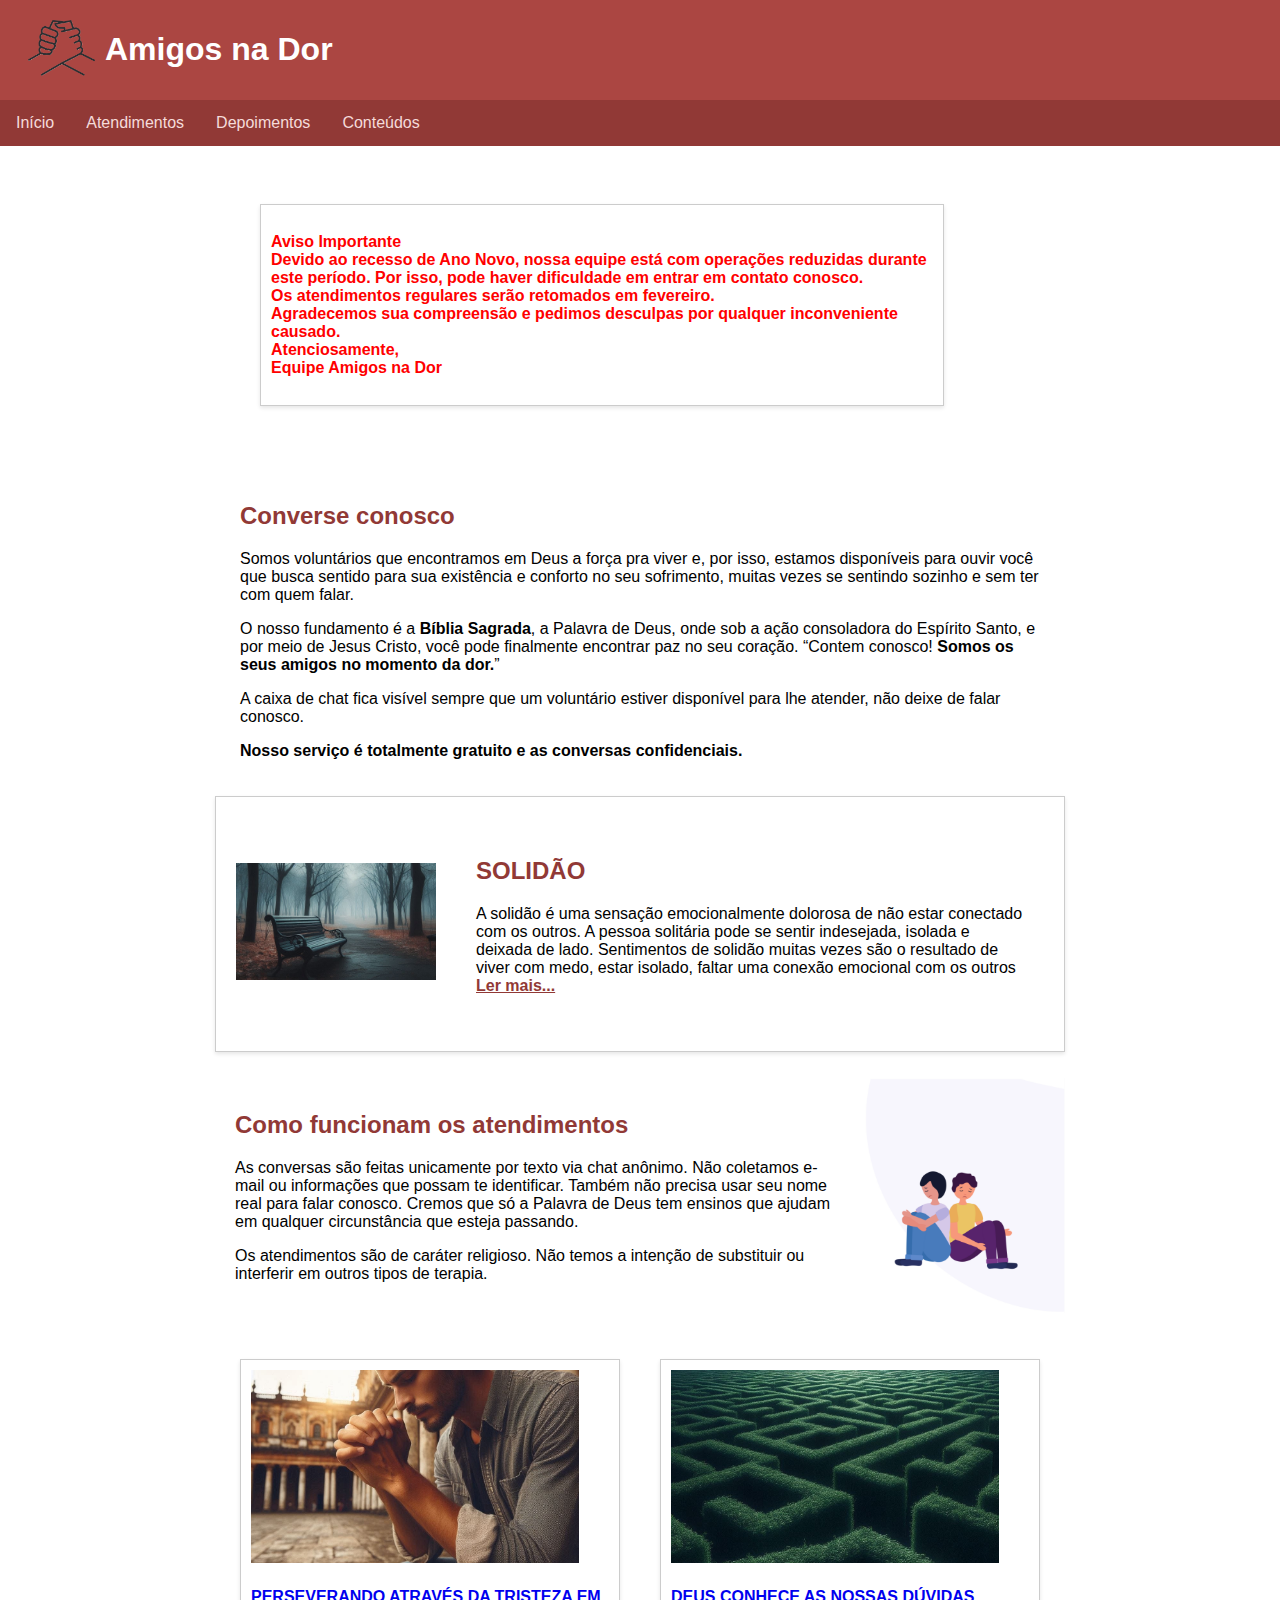
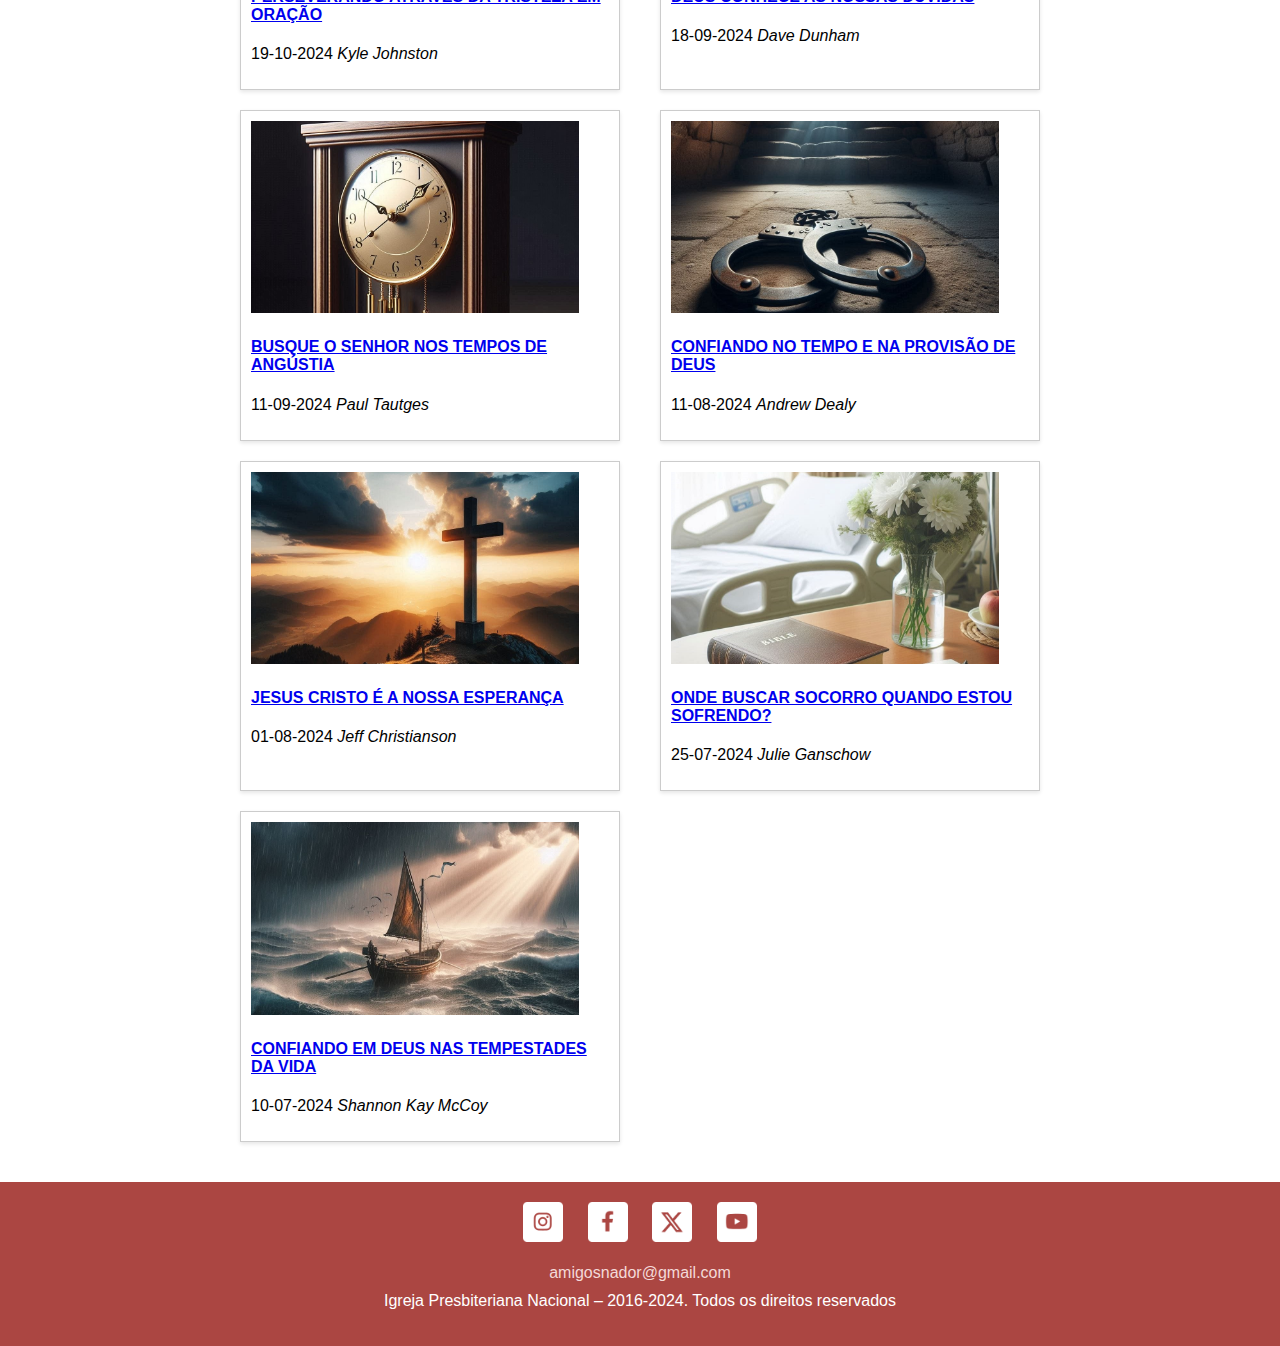
<file: index.html>
<!doctype html>
<html lang="pt-BR">
    <head>
        <title>
            Amigos na Dor - Alguém pra conversar, na hora que você mais precisa
        </title>
        <meta charset="UTF-8" />
        <meta name="viewport" content="width=device-width, initial-scale=1.0" />
        <meta property="og:image" content="imgs/amigos-na-dor.png" />
        <link rel="stylesheet" type="text/css" href="styles.css" />
        <link rel="icon" href="imgs/favicon.ico" type="image/x-icon" />
        <link rel="shortcut icon" href="imgs/favicon.ico" type="image/x-icon" />
        <!-- Google tag (gtag.js) -->
        <script
            async
            src="https://www.googletagmanager.com/gtag/js?id=AW-870658922"
        ></script>
        <script>
            window.dataLayer = window.dataLayer || [];
            function gtag() {
                dataLayer.push(arguments);
            }
            gtag("js", new Date());

            gtag("config", "AW-870658922");
        </script>
        <meta
            name="google-site-verification"
            content="3eqHGj0uDmhwBY71RnyXHvZmd7tldtNXWRk2UNnhSHM"
        />
        <meta
            name="description"
            content="Somos um canal anônimo onde aqueles que passam por sofrimentos podem desabafar e receber ajuda espiritual e emocional. Nos fundamentamos na Bíblia Sagrada."
        />
    </head>
    <body>
        <div id="header-container"></div>

        <!--<div class="quote">
            <blockquote>
                <i
                    >“Venham a mim, todos os que estão cansados e
                    sobrecarregados, e eu lhes darei descanso.”</i
                ><br />
                Mateus 11.28
            </blockquote>
            </div>!-- -->

        <div class="content">
            <br />
            <span class="testimonials">
                <div class="vacation-alert">
                    <br /><b>
                        Aviso Importante<br />
                        Devido ao recesso de Ano Novo, nossa equipe está com
                        operações reduzidas durante este período. Por isso, pode
                        haver dificuldade em entrar em contato conosco.<br />
                        Os atendimentos regulares serão retomados em
                        fevereiro.<br />
                        Agradecemos sua compreensão e pedimos desculpas por
                        qualquer inconveniente causado.<br />
                        Atenciosamente,<br />
                        Equipe Amigos na Dor
                    </b>
                    <br /><br />
                </div>
            </span>
            <br />
            <br />

            <h2>Converse conosco</h2>
            <p>
                Somos voluntários que encontramos em Deus a força pra viver e,
                por isso, estamos disponíveis para ouvir você que busca sentido
                para sua existência e conforto no seu sofrimento, muitas vezes
                se sentindo sozinho e sem ter com quem falar.
            </p>
            <p>
                O nosso fundamento é a <b>Bíblia Sagrada</b>, a Palavra de Deus,
                onde sob a ação consoladora do Espírito Santo, e por meio de
                Jesus Cristo, você pode finalmente encontrar paz no seu coração.
                “Contem conosco! <b>Somos os seus amigos no momento da dor.</b>”
            </p>
            <p>
                A caixa de chat fica visível sempre que um voluntário estiver
                disponível para lhe atender, não deixe de falar conosco.
            </p>
            <p>
                <b
                    >Nosso serviço é totalmente gratuito e as conversas
                    confidenciais.</b
                >
            </p>
        </div>

        <div class="img-and-text" id="main-text-container"></div>

        <div class="text-and-img">
            <div class="content">
                <h2>Como funcionam os atendimentos</h2>
                <p>
                    As conversas são feitas unicamente por texto via chat
                    anônimo. Não coletamos e-mail ou informações que possam te
                    identificar. Também não precisa usar seu nome real para
                    falar conosco. Cremos que só a Palavra de Deus tem ensinos
                    que ajudam em qualquer circunstância que esteja passando.
                </p>
                <p>
                    Os atendimentos são de caráter religioso. Não temos a
                    intenção de substituir ou interferir em outros tipos de
                    terapia.
                </p>
            </div>
            <img
                class="ilustracao-sad"
                src="imgs/sad-person.png"
                alt="Ilustração pessoas"
            />
        </div>

        <div class="posts-container" id="main-page-posts"></div>

        <div id="footer-container"></div>

        <script src="js/loadComponents.js"></script>
        <script src="js/main.js"></script>
        <script src="js/posts.js"></script>
    </body>
</html>
</file>
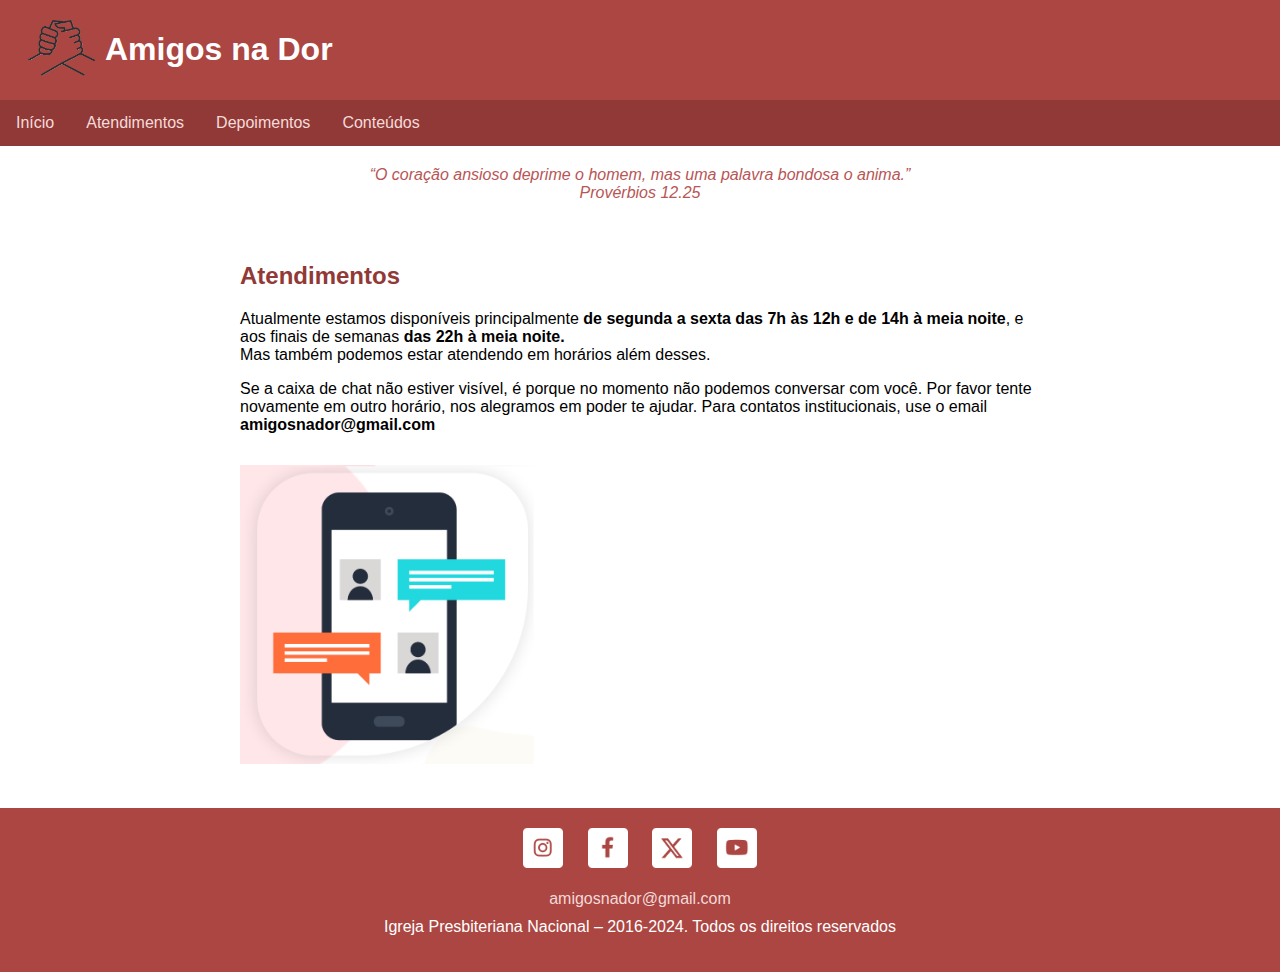
<file: atendimentos.html>
<!DOCTYPE html>
<html lang="pt-BR">
    <head>
		<title>Amigos na Dor - Alguém pra conversar, na hora que você mais precisa</title>
		<meta charset="UTF-8">
		<meta name="viewport" content="width=device-width, initial-scale=1.0">
		<meta property="og:image" content="imgs/amigos-na-dor.png">
		<link rel="stylesheet" type="text/css" href="styles.css">
		<link rel="icon" href="imgs/favicon.ico" type="image/x-icon">
		<link rel="shortcut icon" href="imgs/favicon.ico" type="image/x-icon">
		<!-- Google tag (gtag.js) -->
		<script async src="https://www.googletagmanager.com/gtag/js?id=AW-870658922"></script>
		<script>
		  window.dataLayer = window.dataLayer || [];
		  function gtag(){dataLayer.push(arguments);}
		  gtag('js', new Date());
		
		  gtag('config', 'AW-870658922');
		</script>
        <meta name="description" content="Nós ajudamos via chat anônimo aqueles que passam por lutas e querem assistência baseada na Palavra de Deus. Atendemos de segunda a sexta das 7h às 0h.">
    </head>
<body>
	
	<div id="header-container"></div>

	<div class="quote">
		<blockquote>
			<i>“O coração ansioso deprime o homem, mas uma palavra bondosa o anima.”</i><br> Provérbios 12.25
		</blockquote>
	</div>
    <div class="content">
		<h2>Atendimentos</h2>
		<p>Atualmente estamos disponíveis principalmente <b>de segunda a sexta das 7h às 12h e de 14h à meia noite</b>, e aos finais de semanas <b>das 22h à meia noite.</b>
			<br>Mas também podemos estar atendendo em horários além desses.</p>
		<p>Se a caixa de chat não estiver visível, é porque no momento não podemos conversar com você. Por favor tente novamente em outro horário, nos alegramos em poder te ajudar.
			Para contatos institucionais, use o email <b>amigosnador@gmail.com</b></p>

            <img class="ilustracao-conv" src="imgs/arte-site2.png" alt="Ilustração conversa">
    </div>

	<div id="footer-container"></div>

	<script src="js/loadComponents.js"></script>
	<script src="js/main.js"></script>
	
</body>
</html>
</file>
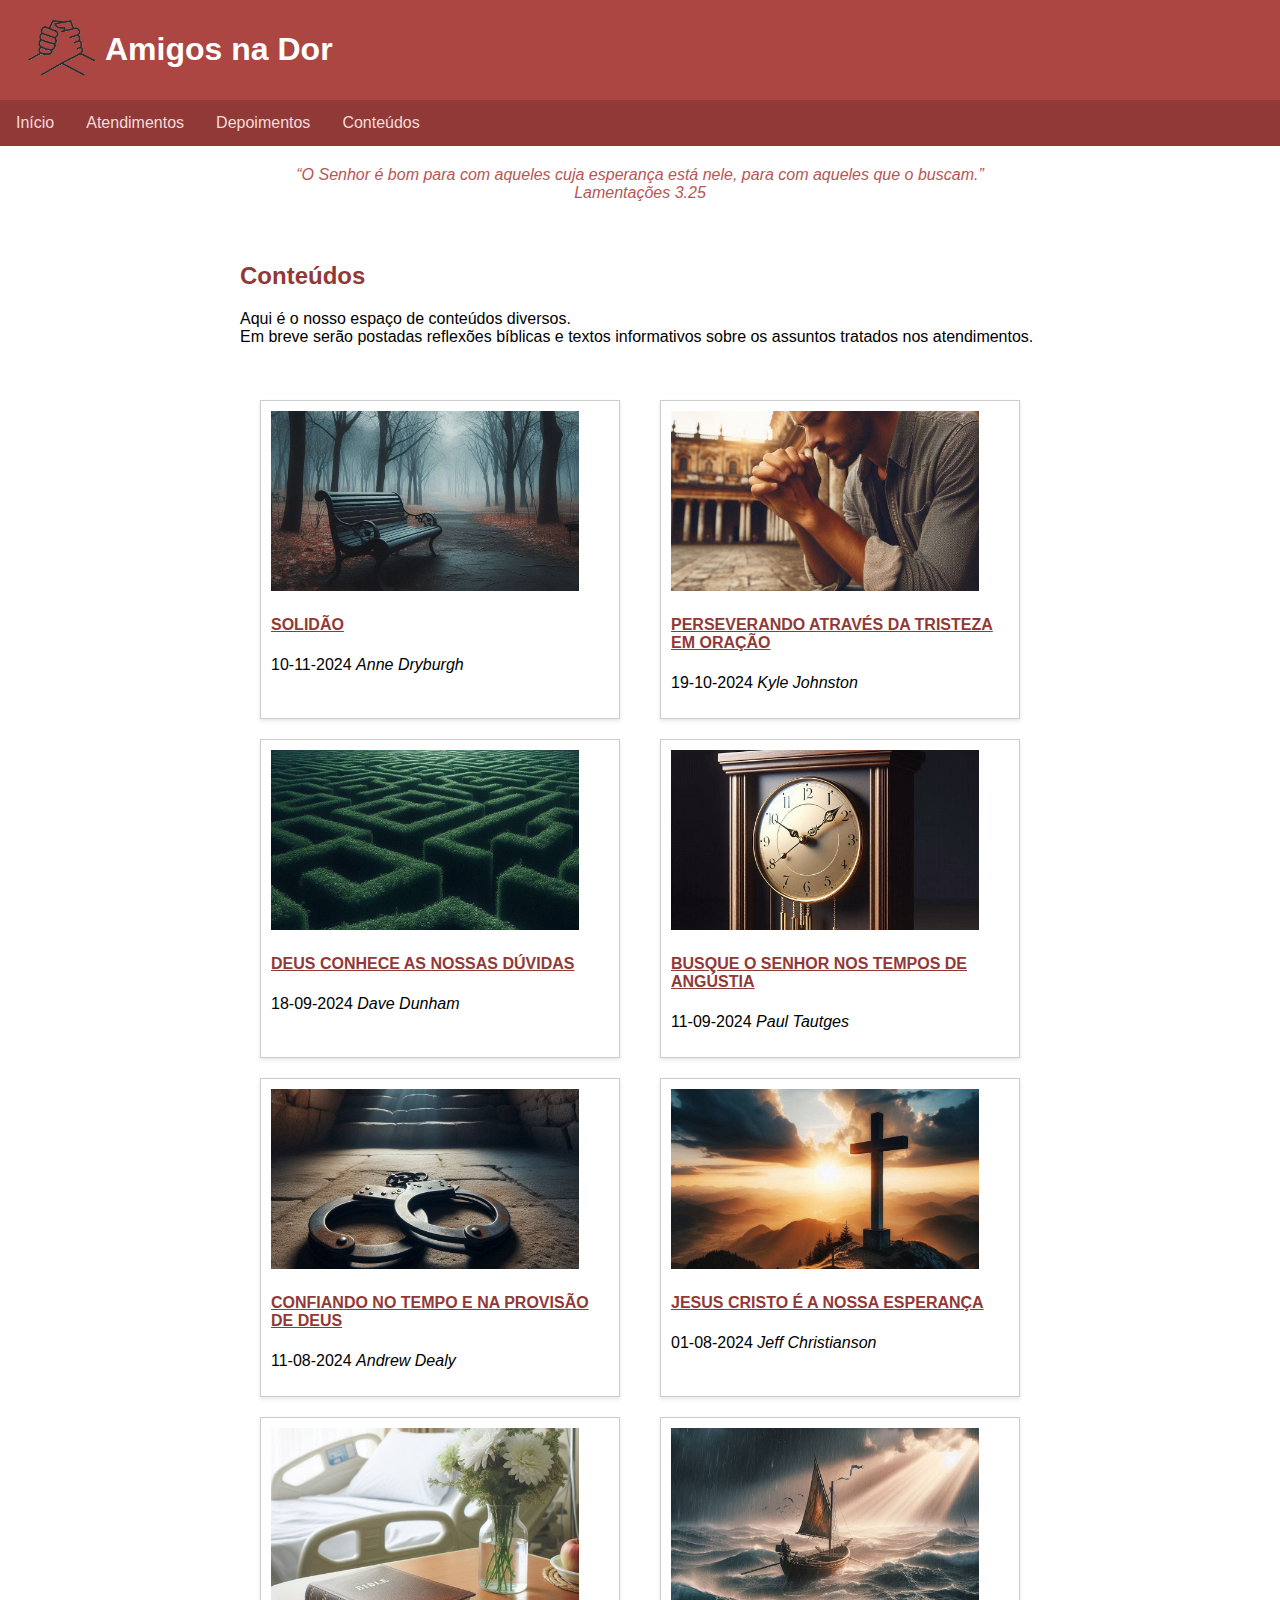
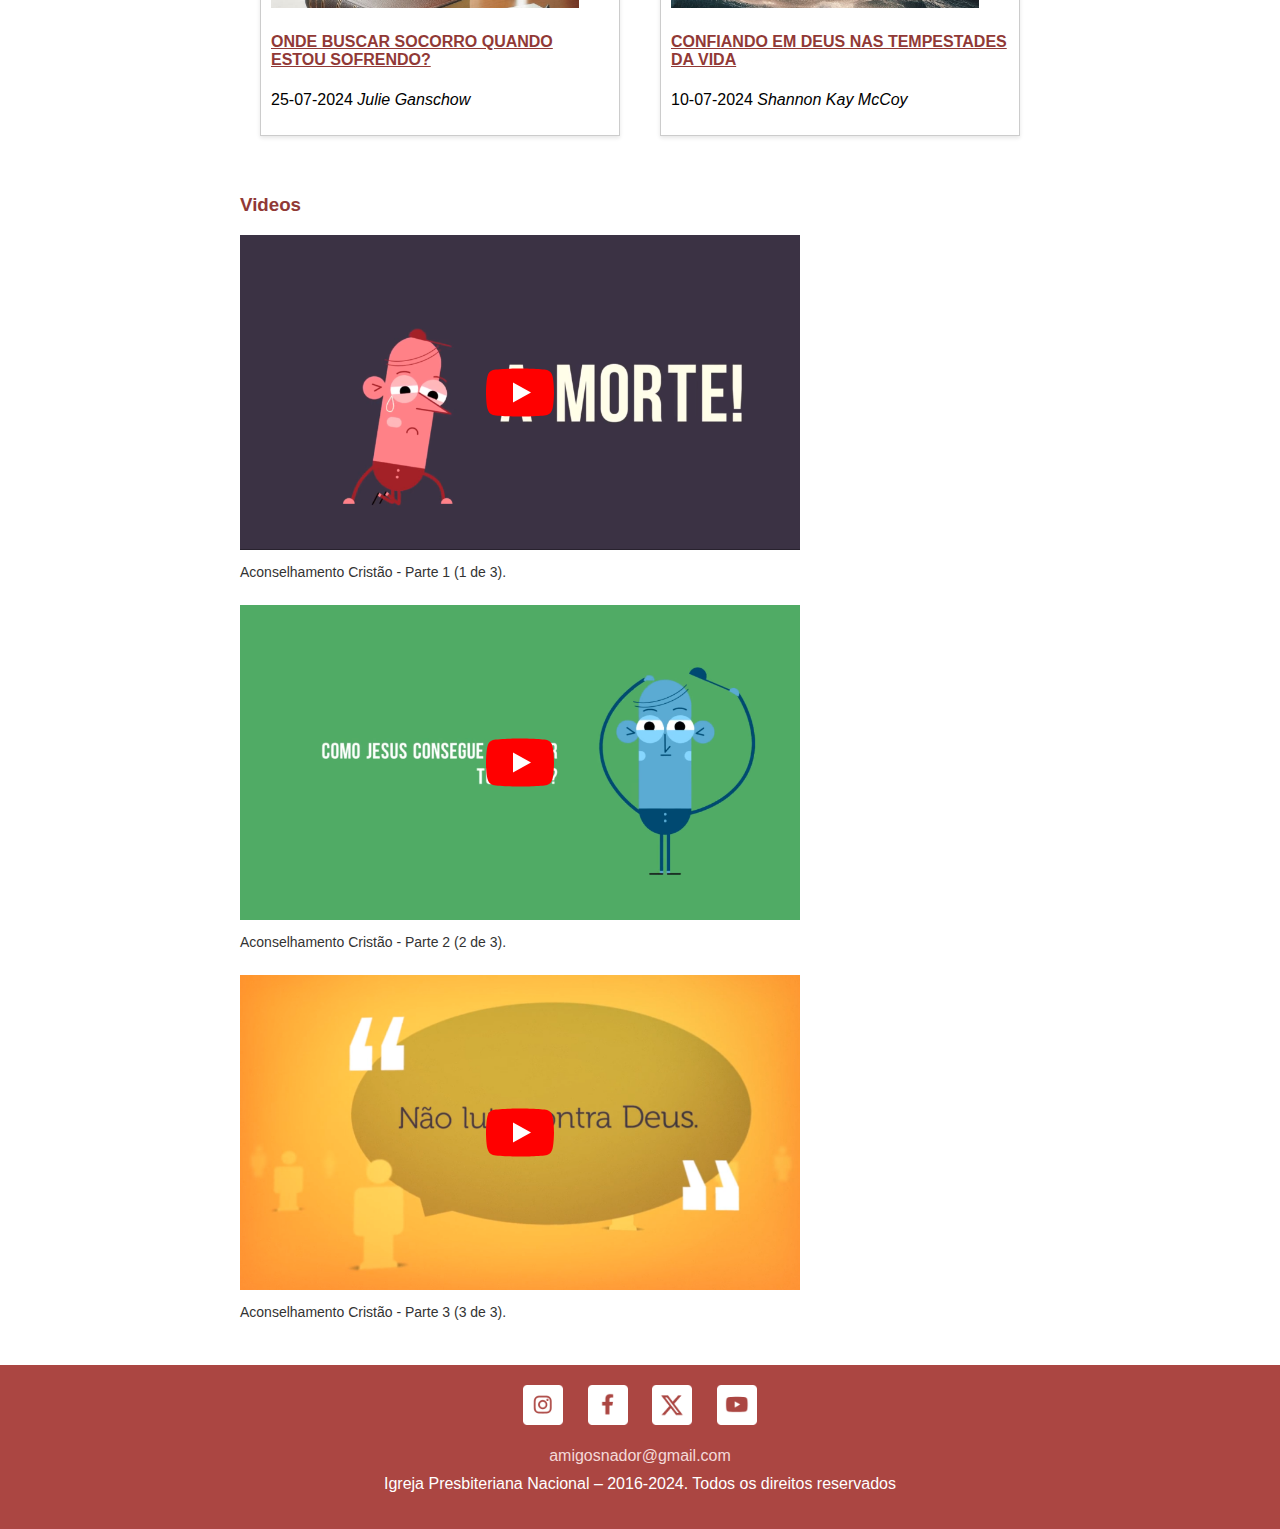
<file: conteudos.html>
<!DOCTYPE html>
<html lang="pt-BR">
    <head>
        <title>Amigos na Dor - Alguém pra conversar, na hora que você mais precisa</title>
        <meta charset="UTF-8">
        <meta name="viewport" content="width=device-width, initial-scale=1.0">
        <meta property="og:image" content="imgs/amigos-na-dor.png">
        <link rel="stylesheet" type="text/css" href="styles.css">
        <link rel="icon" href="imgs/favicon.ico" type="image/x-icon">
        <link rel="shortcut icon" href="imgs/favicon.ico" type="image/x-icon">
        <!-- Google tag (gtag.js) -->
        <script async src="https://www.googletagmanager.com/gtag/js?id=AW-870658922"></script>
        <script>
          window.dataLayer = window.dataLayer || [];
          function gtag(){dataLayer.push(arguments);}
          gtag('js', new Date());
        
          gtag('config', 'AW-870658922');
        </script>
        <meta name="description" content="Esse é o nosso Blog onde postamos reflexões bíblicas e textos informativos para ajudar aqueles que passam por lutas e dores.">
    </head>
<body>

    <div id="header-container"></div>
	<div class="quote">
		<blockquote>
			<i>“O Senhor é bom para com aqueles cuja esperança está nele, para com aqueles que o buscam.”</i><br> Lamentações 3.25
		</blockquote>
	</div>

    <div class="content">
        <h2>Conteúdos</h2>
        <p>Aqui é o nosso espaço de conteúdos diversos.<br>Em breve serão postadas reflexões bíblicas e textos informativos sobre os assuntos tratados nos atendimentos.</p>
        <br>

    <div id="all-posts-list" class="posts-container"></div>    


    <!--

        <h3>Descanso para o Cansado</h3>

        <p>Você está carregando um fardo impossivelmente pesado? Está tentando lidar com uma carga enorme sozinho? Existem feridas e preocupações que estão pesando em sua alma?</p>
        <p>Não precisa ser assim...</p>
        <p>"Então Jesus disse: 'Venham a mim, todos os que estão cansados e sobrecarregados, e eu darei descanso a vocês. Tomem sobre vocês o meu jugo e aprendam de mim, pois sou manso e humilde de coração, e vocês encontrarão descanso para as suas almas. Pois o meu jugo é suave e o meu fardo é leve'." Mateus 11:28-30 NVT</p>
        <p>Jesus não estava dizendo para ir até Ele e não fazer nada. Ele não está dizendo para largar o seu emprego, abandonar a sua vida e ir para uma ilha deserta. Isso não é um convite para ociosidade, mas um convite para descansar e trabalhar a partir do descanso.</p>
        <p>Um jugo é um instrumento usado para unir dois animais com um propósito, como trabalho agrícola, para arar um campo ou puxar uma carga pesada. Como sempre, dois são mais fortes do que um.</p>
        <p>A menção de Jesus ao jugo implica que ainda há trabalho a ser feito, mas não precisamos fazê-lo sozinhos.</p>
        <p>Você tem um Salvador que é humilde e gentil, cuja compaixão é profunda e cujo amor é amplo. Ele está tão apaixonado por você que deixou as glórias do céu e se tornou humano para sofrer e morrer, a fim de que você pudesse viver.</p>
        <p>Devemos nos aproximar daquele que carregou o maior fardo de todos: o pecado e a rebelião do mundo. Aquele que venceu a morte e derrotou o túmulo um dia redimirá todas as coisas... de uma vez por todas.</p>
        <p>Deus anseia que nos aproximemos, que andemos ao lado dele e nos apoiemos em Sua graça. Por quê? Porque prosperamos quando vivemos e trabalhamos a partir de um lugar de descanso genuíno.</p>
        <p>Ele está convidando você a vir. Você aceitará? Se não souber por onde começar, simplesmente peça ajuda a Ele.</p>
        <br> -->
        <h3>Videos</h3> 
        <!-- Reference: https://vumbnail.com/examples/srcdoc-iframe-for-lighthouse --> 
        <iframe srcdoc="
            <style>
                body, .full {
                    width: 100%;
                    height: 100%;
                    margin: 0;
                    position: absolute;
                    display: flex;
                    justify-content: center;
                    object-fit: cover;
                }
            </style>
            <a href='https://www.youtube-nocookie.com/embed/OG3-IFkPZUs' class='full' onmouseover='this.click()' >
                <img src='imgs/video1.png' class='full' />
                <svg version='1.1' viewBox='0 0 68 48' width='68px' style='position: relative;' >
                    <path d='M66.52,7.74c-0.78-2.93-2.49-5.41-5.42-6.19C55.79,.13,34,0,34,0S12.21,.13,6.9,1.55 C3.97,2.33,2.27,4.81,1.48,7.74C0.06,13.05,0,24,0,24s0.06,10.95,1.48,16.26c0.78,2.93,2.49,5.41,5.42,6.19 C12.21,47.87,34,48,34,48s21.79-0.13,27.1-1.55c2.93-0.78,4.64-3.26,5.42-6.19C67.94,34.95,68,24,68,24S67.94,13.05,66.52,7.74z' fill='#f00'></path>
                    <path d='M 45,24 27,14 27,34' fill='#fff'></path>
                </svg>
            </a>" width="560" height="315" frameborder="0" title="YouTube video player"
            frameborder="0" allow="accelerometer; autoplay; clipboard-write; encrypted-media; gyroscope; picture-in-picture; web-share" allowfullscreen>
        </iframe>
        <!--<iframe width="560" height="315" src="https://www.youtube-nocookie.com/embed/OG3-IFkPZUs" title="YouTube video player" frameborder="0" allow="accelerometer; autoplay; clipboard-write; encrypted-media; gyroscope; picture-in-picture; web-share" allowfullscreen></iframe>-->
        <p class="video-description">Aconselhamento Cristão - Parte 1 (1 de 3).</p>
        <iframe srcdoc="
            <style>
                body, .full {
                    width: 100%;
                    height: 100%;
                    margin: 0;
                    position: absolute;
                    display: flex;
                    justify-content: center;
                    object-fit: cover;
                }
            </style>
            <a href='https://www.youtube-nocookie.com/embed/1bMWbSV9Qsc' class='full' onmouseover='this.click()'>
                <img src='imgs/video2.png' class='full' />
                <svg version='1.1' viewBox='0 0 68 48' width='68px' style='position: relative;' >
                    <path d='M66.52,7.74c-0.78-2.93-2.49-5.41-5.42-6.19C55.79,.13,34,0,34,0S12.21,.13,6.9,1.55 C3.97,2.33,2.27,4.81,1.48,7.74C0.06,13.05,0,24,0,24s0.06,10.95,1.48,16.26c0.78,2.93,2.49,5.41,5.42,6.19 C12.21,47.87,34,48,34,48s21.79-0.13,27.1-1.55c2.93-0.78,4.64-3.26,5.42-6.19C67.94,34.95,68,24,68,24S67.94,13.05,66.52,7.74z' fill='#f00'></path>
                    <path d='M 45,24 27,14 27,34' fill='#fff'></path>
                </svg>
            </a>" width="560" height="315" frameborder="0" title="YouTube video player"
            frameborder="0" allow="accelerometer; autoplay; clipboard-write; encrypted-media; gyroscope; picture-in-picture; web-share" allowfullscreen>
        </iframe>
        <!--<iframe width="560" height="315" src="https://www.youtube-nocookie.com/embed/1bMWbSV9Qsc" title="YouTube video player" frameborder="0" allow="accelerometer; autoplay; clipboard-write; encrypted-media; gyroscope; picture-in-picture; web-share" allowfullscreen></iframe>-->
        <p class="video-description">Aconselhamento Cristão - Parte 2 (2 de 3).</p>
        <iframe srcdoc="
            <style>
                body, .full {
                    width: 100%;
                    height: 100%;
                    margin: 0;
                    position: absolute;
                    display: flex;
                    justify-content: center;
                    object-fit: cover;
                }
            </style>
            <a href='https://www.youtube-nocookie.com/embed/jwt0NNMbK9Y' class='full' onmouseover='this.click()' >
                <img src='imgs/video3.png' class='full' />
                <svg version='1.1' viewBox='0 0 68 48' width='68px' style='position: relative;' >
                    <path d='M66.52,7.74c-0.78-2.93-2.49-5.41-5.42-6.19C55.79,.13,34,0,34,0S12.21,.13,6.9,1.55 C3.97,2.33,2.27,4.81,1.48,7.74C0.06,13.05,0,24,0,24s0.06,10.95,1.48,16.26c0.78,2.93,2.49,5.41,5.42,6.19 C12.21,47.87,34,48,34,48s21.79-0.13,27.1-1.55c2.93-0.78,4.64-3.26,5.42-6.19C67.94,34.95,68,24,68,24S67.94,13.05,66.52,7.74z' fill='#f00'></path>
                    <path d='M 45,24 27,14 27,34' fill='#fff'></path>
                </svg>
            </a>" width="560" height="315" frameborder="0" title="YouTube video player"
            frameborder="0" allow="accelerometer; autoplay; clipboard-write; encrypted-media; gyroscope; picture-in-picture; web-share" allowfullscreen>
        </iframe>
        <!--<iframe width="560" height="315" src="https://www.youtube-nocookie.com/embed/jwt0NNMbK9Y" title="YouTube video player" frameborder="0" allow="accelerometer; autoplay; clipboard-write; encrypted-media; gyroscope; picture-in-picture; web-share" allowfullscreen></iframe>-->
        <p class="video-description">Aconselhamento Cristão - Parte 3 (3 de 3).</p>
    </div>

	<div id="footer-container"></div>
    <script src="js/loadComponents.js"></script>
	<script src="js/main.js"></script>
    <script src="js/posts.js"></script>

</body>
</html>
</file>
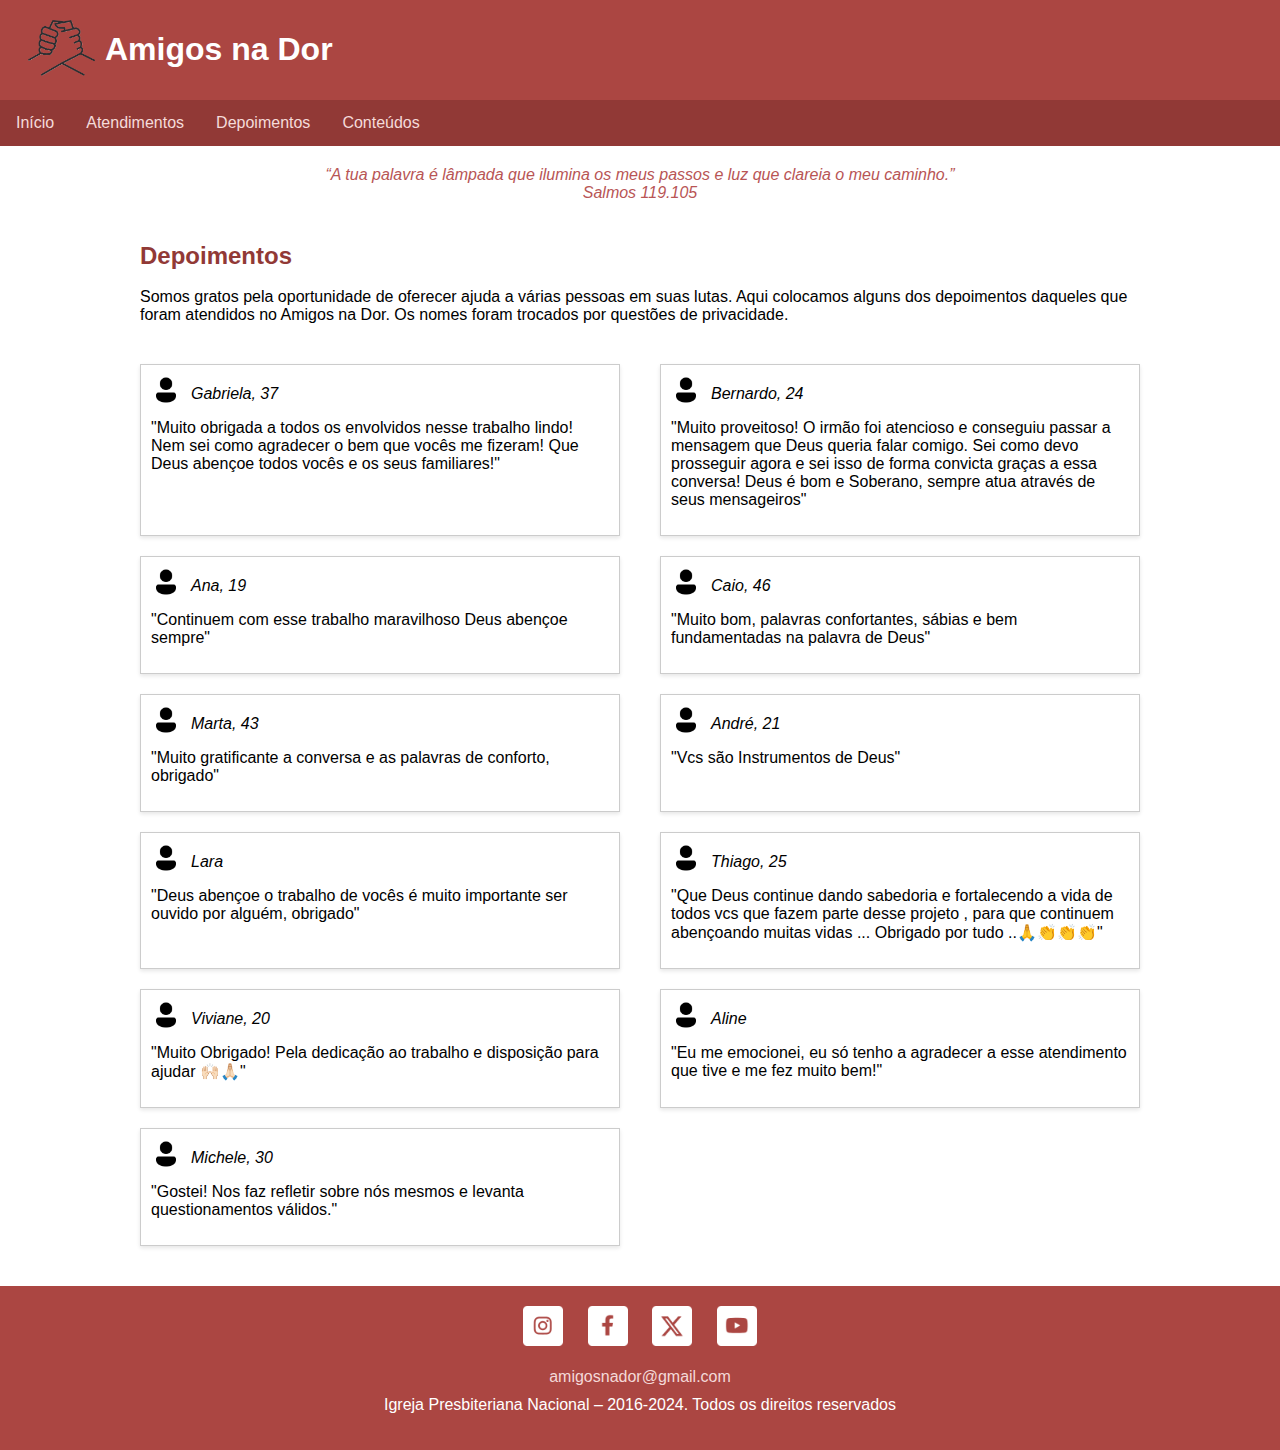
<file: depoimentos.html>
<!DOCTYPE html>
<html lang="pt-BR">
    <head>
        <title>Amigos na Dor - Alguém pra conversar, na hora que você mais precisa</title>
        <meta charset="UTF-8">
        <meta name="viewport" content="width=device-width, initial-scale=1.0">
        <meta property="og:image" content="imgs/amigos-na-dor.png">
        <link rel="stylesheet" type="text/css" href="styles.css">
        <link rel="icon" href="imgs/favicon.ico" type="image/x-icon">
        <link rel="shortcut icon" href="imgs/favicon.ico" type="image/x-icon">
        <!-- Google tag (gtag.js) -->
        <script async src="https://www.googletagmanager.com/gtag/js?id=AW-870658922"></script>
        <script>
          window.dataLayer = window.dataLayer || [];
          function gtag(){dataLayer.push(arguments);}
          gtag('js', new Date());
        
          gtag('config', 'AW-870658922');
        </script>
        <meta name="description" content="Somos gratos pela oportunidade de oferecer ajuda a várias pessoas em suas lutas. Aqui colocamos alguns dos depoimentos daqueles que foram atendidos no site.">
    </head>
<body>
    <div id="header-container"></div>

    <div class="quote">
		<blockquote>
			<i>“A tua palavra é lâmpada que ilumina os meus passos e luz que clareia o meu caminho.”</i><br> Salmos 119.105
		</blockquote>
	</div>

    <div class="content-testimonials">
        <h2>Depoimentos</h2><br>
        <p>Somos gratos pela oportunidade de oferecer ajuda a várias pessoas em suas lutas. Aqui colocamos alguns dos depoimentos daqueles que foram atendidos no Amigos na Dor. Os nomes foram trocados por questões de privacidade.</p>
    </div>

    <div class="testimonials">
        <div class="testimonial">
            <img src="imgs/user.png" alt="icon" class="avatar">
            <p class="author">Gabriela, 37</p>
            <p>"Muito obrigada a todos os envolvidos nesse trabalho lindo! Nem sei como agradecer o bem que vocês me fizeram! Que Deus abençoe todos vocês e os seus familiares!"</p>
        </div>
        
        <div class="testimonial">
            <img src="imgs/user.png" alt="icon" class="avatar">
            <p class="author">Bernardo, 24</p>
            <p>"Muito proveitoso! O irmão foi atencioso e conseguiu passar a mensagem que Deus queria falar comigo. Sei como devo prosseguir agora e sei isso de forma convicta graças a essa conversa! Deus é bom e Soberano, sempre atua através de seus mensageiros"</p>
            
        </div>


        <div class="testimonial">
            <img src="imgs/user.png" alt="icon" class="avatar">
            <p class="author">Ana, 19</p>
            <p>"Continuem com esse trabalho maravilhoso Deus abençoe sempre"</p>
            
        </div>
        
        <div class="testimonial">
            <img src="imgs/user.png" alt="icon" class="avatar">
            <p class="author">Caio, 46</p>
            <p>"Muito bom, palavras confortantes, sábias e bem fundamentadas na palavra de Deus"</p>
            
        </div>
        
        
        <div class="testimonial">
            <img src="imgs/user.png" alt="icon" class="avatar">
            <p class="author">Marta, 43</p>
            <p>"Muito gratificante a conversa e as palavras de conforto, obrigado"</p>
            
        </div>

        
        <div class="testimonial">
            <img src="imgs/user.png" alt="icon" class="avatar">
            <p class="author">André, 21</p>
            <p>"Vcs são Instrumentos de Deus"</p>
            
        </div>
        
        <div class="testimonial">
            <img src="imgs/user.png" alt="icon" class="avatar">
            <p class="author">Lara</p>
            <p>"Deus abençoe o trabalho de vocês é muito importante ser ouvido por alguém, obrigado"</p>
            
        </div>
        
        <div class="testimonial">
            <img src="imgs/user.png" alt="icon" class="avatar">
            <p class="author">Thiago, 25</p>
            <p>"Que Deus continue dando sabedoria e fortalecendo a vida de todos vcs que fazem parte desse projeto , para que continuem abençoando muitas vidas ... Obrigado por tudo ..🙏👏👏👏"</p>
            
        </div>
        
        <div class="testimonial">
            <img src="imgs/user.png" alt="icon" class="avatar">
            <p class="author">Viviane, 20</p>
            <p>"Muito Obrigado! Pela dedicação ao trabalho e disposição para ajudar 🙌🏻🙏🏻"</p>
            
        </div>
        
        
        <div class="testimonial">
            <img src="imgs/user.png" alt="icon" class="avatar">
            <p class="author">Aline</p>
            <p>"Eu me emocionei, eu só tenho a agradecer a esse atendimento que tive e me fez muito bem!"</p>
            
        </div>
        
        <div class="testimonial">
            <img src="imgs/user.png" alt="icon" class="avatar">
            <p class="author">Michele, 30</p>
            <p>"Gostei! Nos faz refletir sobre nós mesmos e levanta questionamentos válidos."</p>
            
        </div>
    </div>
    
    <div id="footer-container"></div>

    <script src="js/loadComponents.js"></script>
	<script src="js/main.js"></script>

</body>
</html>
</file>
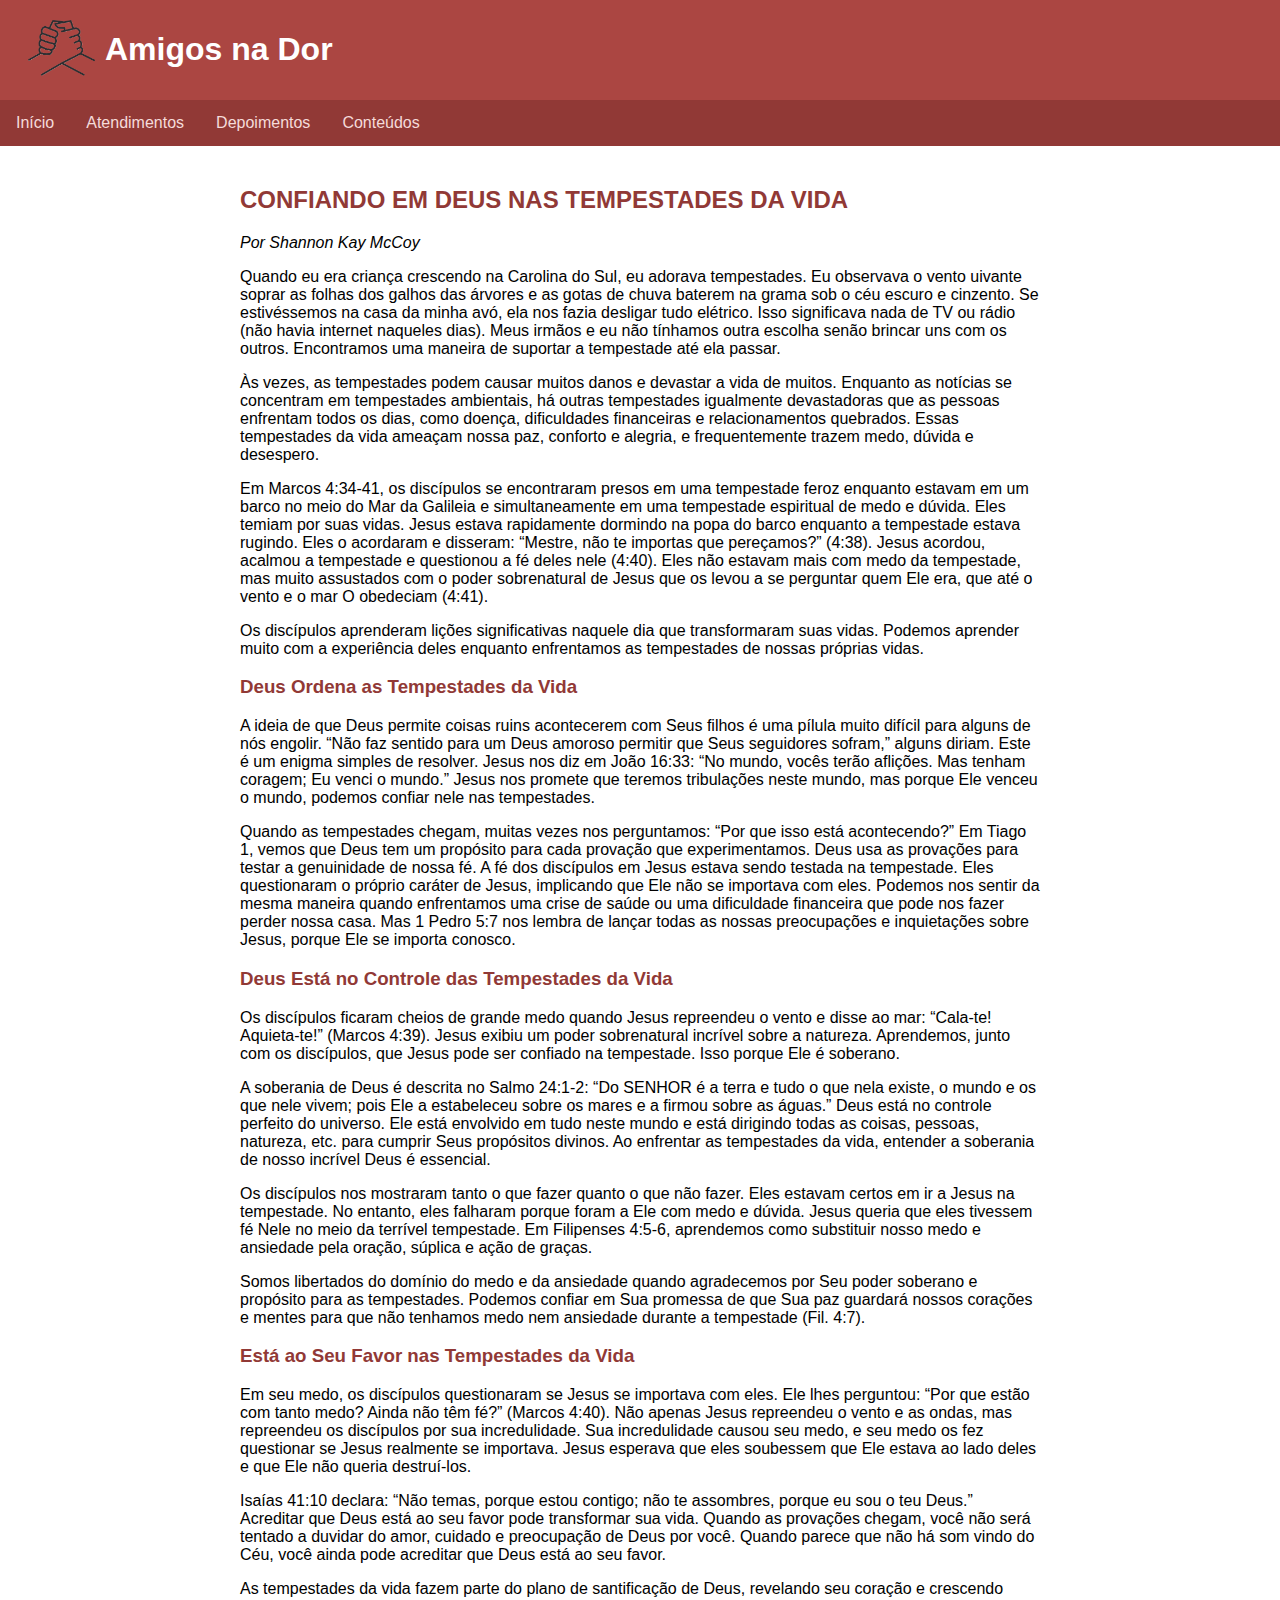
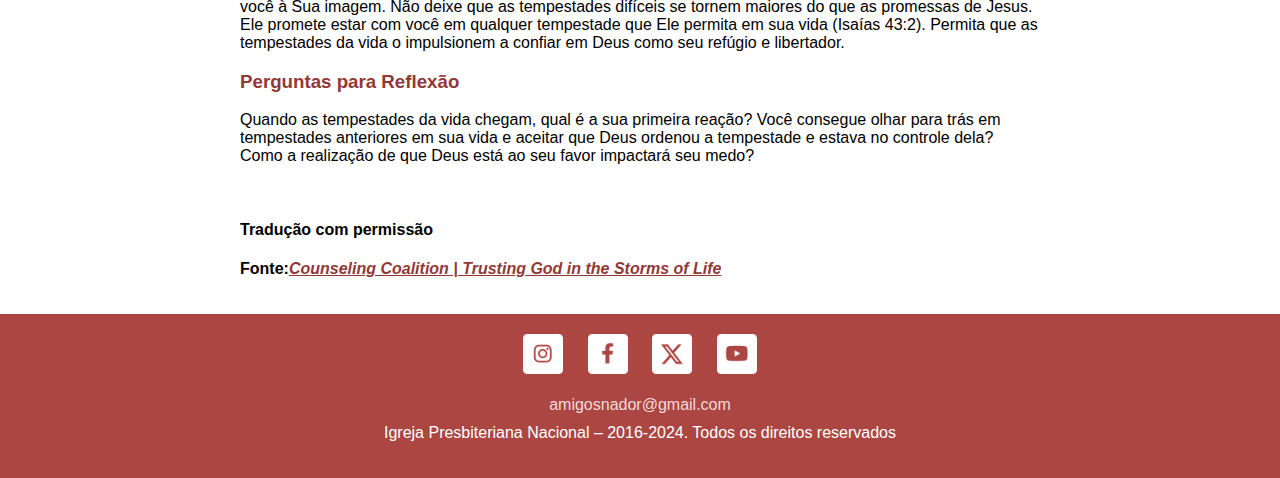
<file: blog/confianca/confiando_em_deus_nas_tempestades_da_vida.html>
<!DOCTYPE html>
<html lang="pt-BR">
    <head>
        <title>Amigos na Dor - Alguém pra conversar, na hora que você mais precisa</title>
	<meta charset="UTF-8">
	<meta name="viewport" content="width=device-width, initial-scale=1.0">
	<meta property="og:image" content="../../imgs/amigos-na-dor.png">
	<link rel="stylesheet" type="text/css" href="../../styles.css">
	<link rel="icon" href="../../imgs/favicon.ico" type="image/x-icon">
	<link rel="shortcut icon" href="../../imgs/favicon.ico" type="image/x-icon">
	<!-- Google tag (gtag.js) -->
	<script async src="https://www.googletagmanager.com/gtag/js?id=AW-870658922"></script>
	<script>
	  window.dataLayer = window.dataLayer || [];
	  function gtag(){dataLayer.push(arguments);}
	  gtag('js', new Date());
	
	  gtag('config', 'AW-870658922');
	</script>
        <meta name="description" content="Esse é o nosso Blog onde postamos reflexões bíblicas e textos informativos para ajudar aqueles que passam por lutas e dores.">
    </head>
<body>

    <div id="header-container"></div>
	
    <div class="content">

        <h2>CONFIANDO EM DEUS NAS TEMPESTADES DA VIDA</h2>
        <p><i>Por Shannon Kay McCoy</i></p>

        <p>Quando eu era criança crescendo na Carolina do Sul, eu adorava tempestades. Eu observava o vento uivante soprar as folhas dos galhos das árvores e as gotas de chuva baterem na grama sob o céu escuro e cinzento. Se estivéssemos na casa da minha avó, ela nos fazia desligar tudo elétrico. Isso significava nada de TV ou rádio (não havia internet naqueles dias). Meus irmãos e eu não tínhamos outra escolha senão brincar uns com os outros. Encontramos uma maneira de suportar a tempestade até ela passar.</p>
        <p>Às vezes, as tempestades podem causar muitos danos e devastar a vida de muitos. Enquanto as notícias se concentram em tempestades ambientais, há outras tempestades igualmente devastadoras que as pessoas enfrentam todos os dias, como doença, dificuldades financeiras e relacionamentos quebrados. Essas tempestades da vida ameaçam nossa paz, conforto e alegria, e frequentemente trazem medo, dúvida e desespero.</p>
        <p>Em Marcos 4:34-41, os discípulos se encontraram presos em uma tempestade feroz enquanto estavam em um barco no meio do Mar da Galileia e simultaneamente em uma tempestade espiritual de medo e dúvida. Eles temiam por suas vidas. Jesus estava rapidamente dormindo na popa do barco enquanto a tempestade estava rugindo. Eles o acordaram e disseram: “Mestre, não te importas que pereçamos?” (4:38). Jesus acordou, acalmou a tempestade e questionou a fé deles nele (4:40). Eles não estavam mais com medo da tempestade, mas muito assustados com o poder sobrenatural de Jesus que os levou a se perguntar quem Ele era, que até o vento e o mar O obedeciam (4:41).</p>
        <p>Os discípulos aprenderam lições significativas naquele dia que transformaram suas vidas. Podemos aprender muito com a experiência deles enquanto enfrentamos as tempestades de nossas próprias vidas.</p>
        <h3>Deus Ordena as Tempestades da Vida</h3>
        <p>A ideia de que Deus permite coisas ruins acontecerem com Seus filhos é uma pílula muito difícil para alguns de nós engolir. “Não faz sentido para um Deus amoroso permitir que Seus seguidores sofram,” alguns diriam. Este é um enigma simples de resolver. Jesus nos diz em João 16:33: “No mundo, vocês terão aflições. Mas tenham coragem; Eu venci o mundo.” Jesus nos promete que teremos tribulações neste mundo, mas porque Ele venceu o mundo, podemos confiar nele nas tempestades.</p>
        <p>Quando as tempestades chegam, muitas vezes nos perguntamos: “Por que isso está acontecendo?” Em Tiago 1, vemos que Deus tem um propósito para cada provação que experimentamos. Deus usa as provações para testar a genuinidade de nossa fé. A fé dos discípulos em Jesus estava sendo testada na tempestade. Eles questionaram o próprio caráter de Jesus, implicando que Ele não se importava com eles. Podemos nos sentir da mesma maneira quando enfrentamos uma crise de saúde ou uma dificuldade financeira que pode nos fazer perder nossa casa. Mas 1 Pedro 5:7 nos lembra de lançar todas as nossas preocupações e inquietações sobre Jesus, porque Ele se importa conosco.</p>
        <h3>Deus Está no Controle das Tempestades da Vida</h3>
        <p>Os discípulos ficaram cheios de grande medo quando Jesus repreendeu o vento e disse ao mar: “Cala-te! Aquieta-te!” (Marcos 4:39). Jesus exibiu um poder sobrenatural incrível sobre a natureza. Aprendemos, junto com os discípulos, que Jesus pode ser confiado na tempestade. Isso porque Ele é soberano.</p>
        <p>A soberania de Deus é descrita no Salmo 24:1-2: “Do SENHOR é a terra e tudo o que nela existe, o mundo e os que nele vivem; pois Ele a estabeleceu sobre os mares e a firmou sobre as águas.” Deus está no controle perfeito do universo. Ele está envolvido em tudo neste mundo e está dirigindo todas as coisas, pessoas, natureza, etc. para cumprir Seus propósitos divinos. Ao enfrentar as tempestades da vida, entender a soberania de nosso incrível Deus é essencial.</p>
        <p>Os discípulos nos mostraram tanto o que fazer quanto o que não fazer. Eles estavam certos em ir a Jesus na tempestade. No entanto, eles falharam porque foram a Ele com medo e dúvida. Jesus queria que eles tivessem fé Nele no meio da terrível tempestade. Em Filipenses 4:5-6, aprendemos como substituir nosso medo e ansiedade pela oração, súplica e ação de graças.</p>
        <p>Somos libertados do domínio do medo e da ansiedade quando agradecemos por Seu poder soberano e propósito para as tempestades. Podemos confiar em Sua promessa de que Sua paz guardará nossos corações e mentes para que não tenhamos medo nem ansiedade durante a tempestade (Fil. 4:7).</p>
        <h3>Está ao Seu Favor nas Tempestades da Vida</h3>
        <p>Em seu medo, os discípulos questionaram se Jesus se importava com eles. Ele lhes perguntou: “Por que estão com tanto medo? Ainda não têm fé?” (Marcos 4:40). Não apenas Jesus repreendeu o vento e as ondas, mas repreendeu os discípulos por sua incredulidade. Sua incredulidade causou seu medo, e seu medo os fez questionar se Jesus realmente se importava. Jesus esperava que eles soubessem que Ele estava ao lado deles e que Ele não queria destruí-los.</p>
        <p>Isaías 41:10 declara: “Não temas, porque estou contigo; não te assombres, porque eu sou o teu Deus.” Acreditar que Deus está ao seu favor pode transformar sua vida. Quando as provações chegam, você não será tentado a duvidar do amor, cuidado e preocupação de Deus por você. Quando parece que não há som vindo do Céu, você ainda pode acreditar que Deus está ao seu favor.</p>
        <p>As tempestades da vida fazem parte do plano de santificação de Deus, revelando seu coração e crescendo você à Sua imagem. Não deixe que as tempestades difíceis se tornem maiores do que as promessas de Jesus. Ele promete estar com você em qualquer tempestade que Ele permita em sua vida (Isaías 43:2). Permita que as tempestades da vida o impulsionem a confiar em Deus como seu refúgio e libertador.</p>

        
        <h3>Perguntas para Reflexão</h3>
        <p>Quando as tempestades da vida chegam, qual é a sua primeira reação? Você consegue olhar para trás em tempestades anteriores em sua vida e aceitar que Deus ordenou a tempestade e estava no controle dela? Como a realização de que Deus está ao seu favor impactará seu medo?</p>
        <br>
        <h4>Tradução com permissão</h4>
        <p><b>Fonte:<a href="https://www.biblicalcounselingcoalition.org/2018/06/15/trusting-god-in-the-storms-of-life/"><i>Counseling Coalition | Trusting God in the Storms of Life</i></a></b></p>
    </div>
        
	<div id="footer-container"></div>

    <script src="../../js/loadComponents.js"></script>
	<script src="../../js/main.js"></script>

</body>
</html>
</file>
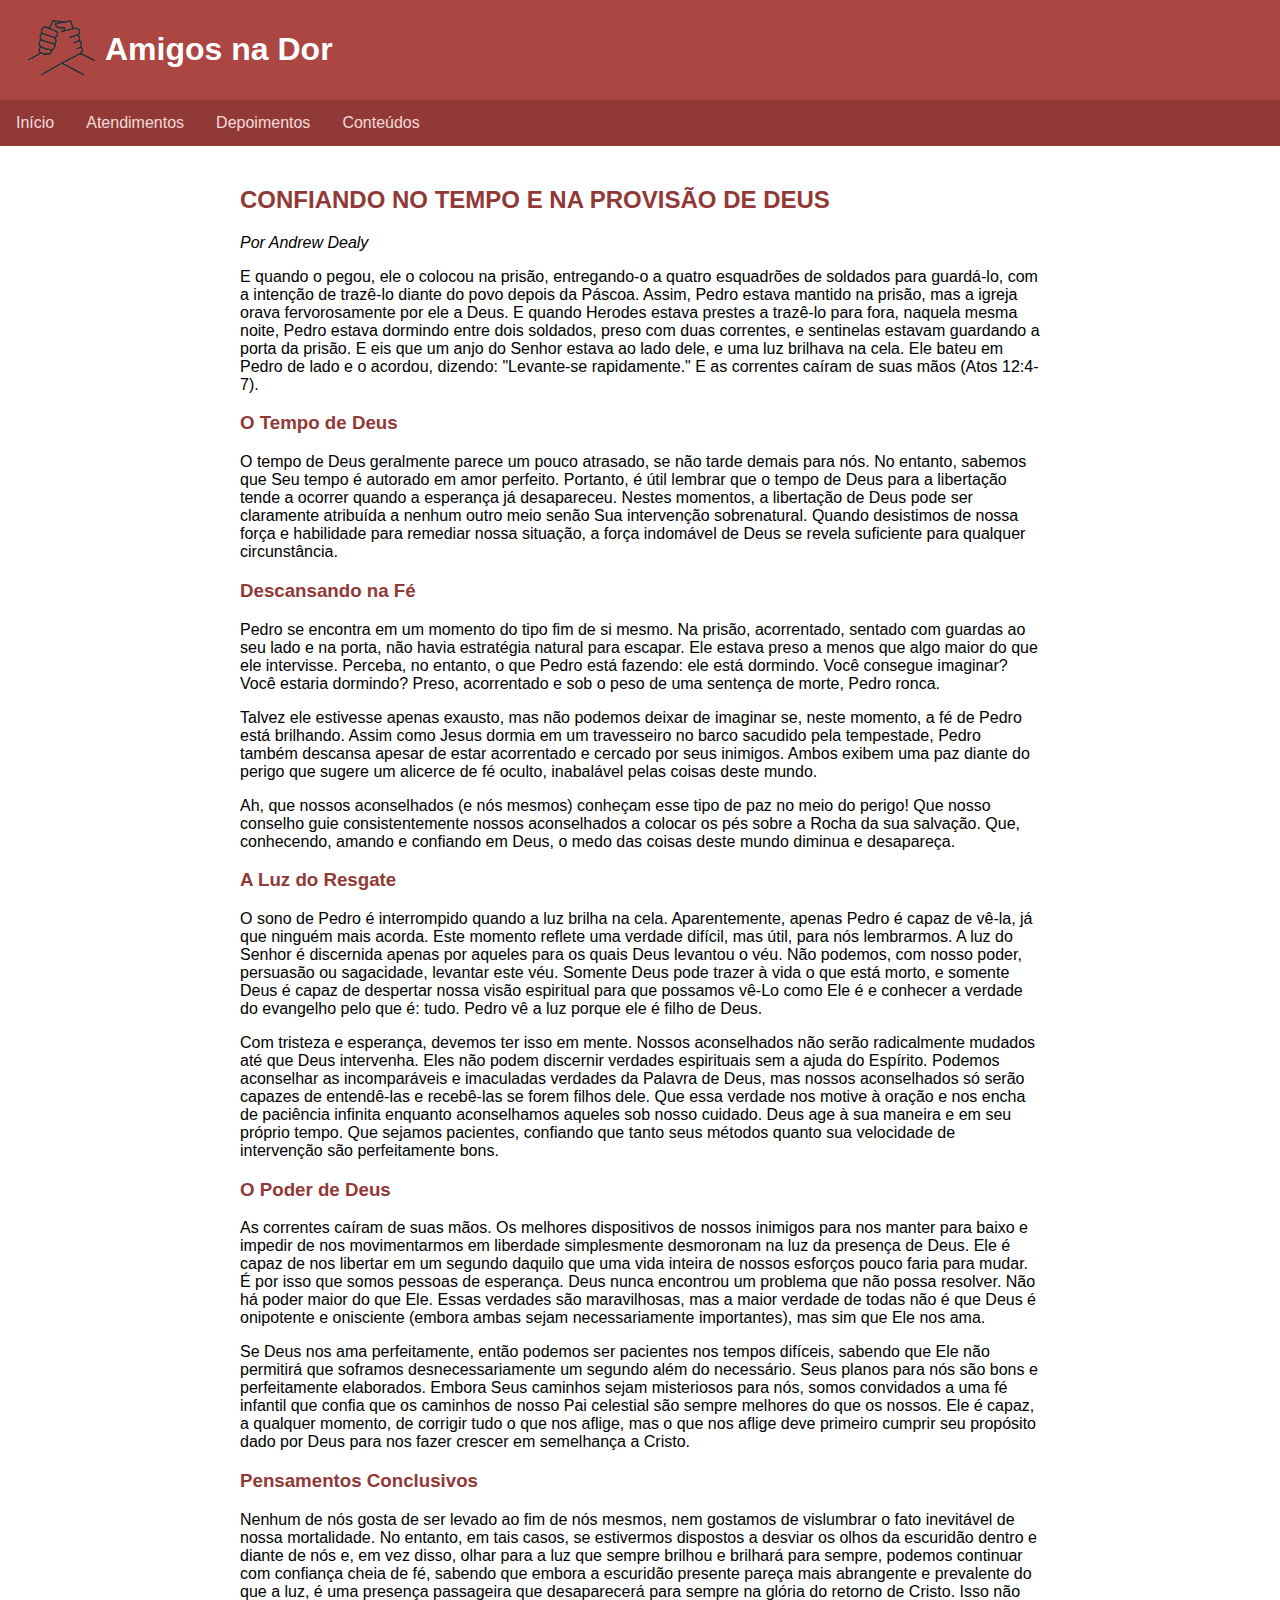
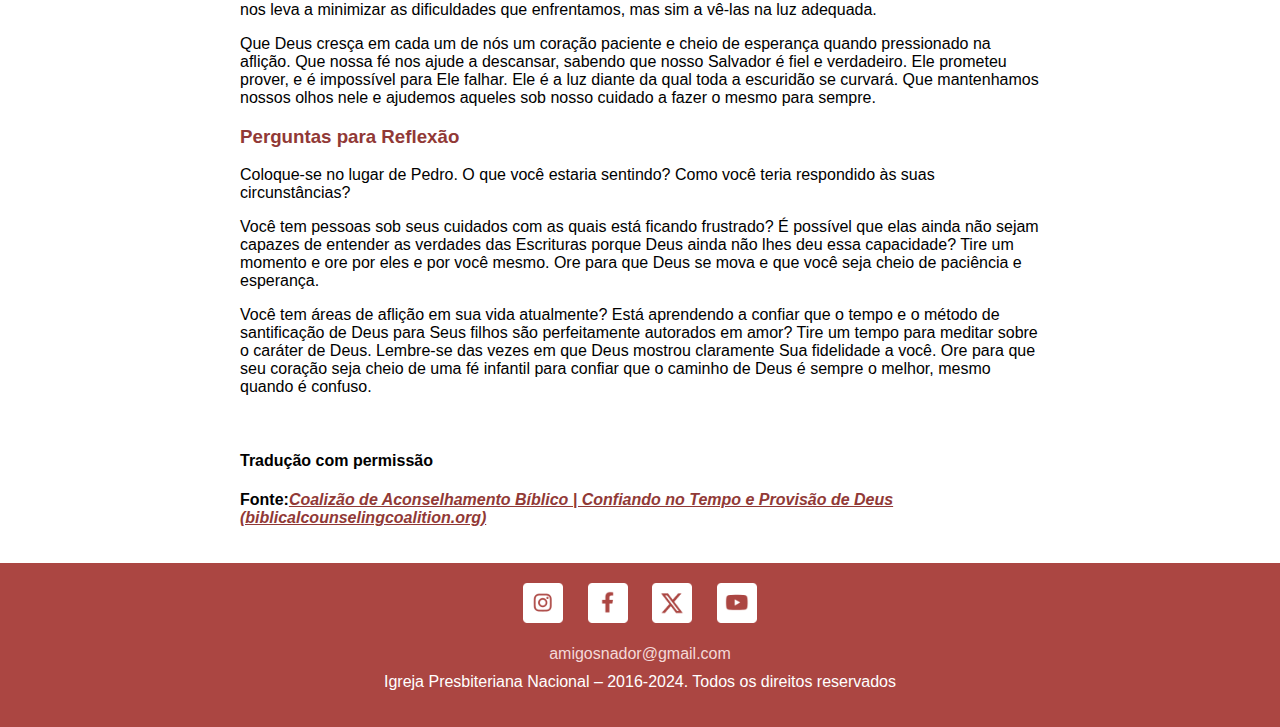
<file: blog/confianca/confiando_no_tempo_e_na_provisao_de_deus.html>
<!DOCTYPE html>
<html lang="pt-BR">
    <head>
        <title>Amigos na Dor - Alguém pra conversar, na hora que você mais precisa</title>
	<meta charset="UTF-8">
	<meta name="viewport" content="width=device-width, initial-scale=1.0">
	<meta property="og:image" content="../../imgs/amigos-na-dor.png">
	<link rel="stylesheet" type="text/css" href="../../styles.css">
	<link rel="icon" href="../../imgs/favicon.ico" type="image/x-icon">
	<link rel="shortcut icon" href="../../imgs/favicon.ico" type="image/x-icon">
	<!-- Google tag (gtag.js) -->
	<script async src="https://www.googletagmanager.com/gtag/js?id=AW-870658922"></script>
	<script>
	  window.dataLayer = window.dataLayer || [];
	  function gtag(){dataLayer.push(arguments);}
	  gtag('js', new Date());
	
	  gtag('config', 'AW-870658922');
	</script>
        <meta name="description" content="Esse é o nosso Blog onde postamos reflexões bíblicas e textos informativos para ajudar aqueles que passam por lutas e dores.">
    </head>
<body>

    <div id="header-container"></div>
	
    <div class="content">

        <h2>CONFIANDO NO TEMPO E NA PROVISÃO DE DEUS</h2>
        <p><i>Por Andrew Dealy</i></p>

        <p>E quando o pegou, ele o colocou na prisão, entregando-o a quatro esquadrões de soldados para guardá-lo, com a intenção de trazê-lo diante do povo depois da Páscoa. Assim, Pedro estava mantido na prisão, mas a igreja orava fervorosamente por ele a Deus. E quando Herodes estava prestes a trazê-lo para fora, naquela mesma noite, Pedro estava dormindo entre dois soldados, preso com duas correntes, e sentinelas estavam guardando a porta da prisão. E eis que um anjo do Senhor estava ao lado dele, e uma luz brilhava na cela. Ele bateu em Pedro de lado e o acordou, dizendo: "Levante-se rapidamente." E as correntes caíram de suas mãos (Atos 12:4-7).</p>
        <h3>O Tempo de Deus</h3>
        <p>O tempo de Deus geralmente parece um pouco atrasado, se não tarde demais para nós. No entanto, sabemos que Seu tempo é autorado em amor perfeito. Portanto, é útil lembrar que o tempo de Deus para a libertação tende a ocorrer quando a esperança já desapareceu. Nestes momentos, a libertação de Deus pode ser claramente atribuída a nenhum outro meio senão Sua intervenção sobrenatural. Quando desistimos de nossa força e habilidade para remediar nossa situação, a força indomável de Deus se revela suficiente para qualquer circunstância.</p>
        <h3>Descansando na Fé</h3>
        <p>Pedro se encontra em um momento do tipo fim de si mesmo. Na prisão, acorrentado, sentado com guardas ao seu lado e na porta, não havia estratégia natural para escapar. Ele estava preso a menos que algo maior do que ele intervisse. Perceba, no entanto, o que Pedro está fazendo: ele está dormindo. Você consegue imaginar? Você estaria dormindo? Preso, acorrentado e sob o peso de uma sentença de morte, Pedro ronca.</p>
        <p>Talvez ele estivesse apenas exausto, mas não podemos deixar de imaginar se, neste momento, a fé de Pedro está brilhando. Assim como Jesus dormia em um travesseiro no barco sacudido pela tempestade, Pedro também descansa apesar de estar acorrentado e cercado por seus inimigos. Ambos exibem uma paz diante do perigo que sugere um alicerce de fé oculto, inabalável pelas coisas deste mundo.</p>
        <p>Ah, que nossos aconselhados (e nós mesmos) conheçam esse tipo de paz no meio do perigo! Que nosso conselho guie consistentemente nossos aconselhados a colocar os pés sobre a Rocha da sua salvação. Que, conhecendo, amando e confiando em Deus, o medo das coisas deste mundo diminua e desapareça.</p>
        <h3>A Luz do Resgate</h3>
        <p>O sono de Pedro é interrompido quando a luz brilha na cela. Aparentemente, apenas Pedro é capaz de vê-la, já que ninguém mais acorda. Este momento reflete uma verdade difícil, mas útil, para nós lembrarmos. A luz do Senhor é discernida apenas por aqueles para os quais Deus levantou o véu. Não podemos, com nosso poder, persuasão ou sagacidade, levantar este véu. Somente Deus pode trazer à vida o que está morto, e somente Deus é capaz de despertar nossa visão espiritual para que possamos vê-Lo como Ele é e conhecer a verdade do evangelho pelo que é: tudo. Pedro vê a luz porque ele é filho de Deus.</p>
        <p>Com tristeza e esperança, devemos ter isso em mente. Nossos aconselhados não serão radicalmente mudados até que Deus intervenha. Eles não podem discernir verdades espirituais sem a ajuda do Espírito. Podemos aconselhar as incomparáveis e imaculadas verdades da Palavra de Deus, mas nossos aconselhados só serão capazes de entendê-las e recebê-las se forem filhos dele. Que essa verdade nos motive à oração e nos encha de paciência infinita enquanto aconselhamos aqueles sob nosso cuidado. Deus age à sua maneira e em seu próprio tempo. Que sejamos pacientes, confiando que tanto seus métodos quanto sua velocidade de intervenção são perfeitamente bons.</p>
        <h3>O Poder de Deus</h3>
        <p>As correntes caíram de suas mãos. Os melhores dispositivos de nossos inimigos para nos manter para baixo e impedir de nos movimentarmos em liberdade simplesmente desmoronam na luz da presença de Deus. Ele é capaz de nos libertar em um segundo daquilo que uma vida inteira de nossos esforços pouco faria para mudar. É por isso que somos pessoas de esperança. Deus nunca encontrou um problema que não possa resolver. Não há poder maior do que Ele. Essas verdades são maravilhosas, mas a maior verdade de todas não é que Deus é onipotente e onisciente (embora ambas sejam necessariamente importantes), mas sim que Ele nos ama.</p>
        <p>Se Deus nos ama perfeitamente, então podemos ser pacientes nos tempos difíceis, sabendo que Ele não permitirá que soframos desnecessariamente um segundo além do necessário. Seus planos para nós são bons e perfeitamente elaborados. Embora Seus caminhos sejam misteriosos para nós, somos convidados a uma fé infantil que confia que os caminhos de nosso Pai celestial são sempre melhores do que os nossos. Ele é capaz, a qualquer momento, de corrigir tudo o que nos aflige, mas o que nos aflige deve primeiro cumprir seu propósito dado por Deus para nos fazer crescer em semelhança a Cristo.</p>
        <h3>Pensamentos Conclusivos</h3>
        <p>Nenhum de nós gosta de ser levado ao fim de nós mesmos, nem gostamos de vislumbrar o fato inevitável de nossa mortalidade. No entanto, em tais casos, se estivermos dispostos a desviar os olhos da escuridão dentro e diante de nós e, em vez disso, olhar para a luz que sempre brilhou e brilhará para sempre, podemos continuar com confiança cheia de fé, sabendo que embora a escuridão presente pareça mais abrangente e prevalente do que a luz, é uma presença passageira que desaparecerá para sempre na glória do retorno de Cristo. Isso não nos leva a minimizar as dificuldades que enfrentamos, mas sim a vê-las na luz adequada.</p>
        <p>Que Deus cresça em cada um de nós um coração paciente e cheio de esperança quando pressionado na aflição. Que nossa fé nos ajude a descansar, sabendo que nosso Salvador é fiel e verdadeiro. Ele prometeu prover, e é impossível para Ele falhar. Ele é a luz diante da qual toda a escuridão se curvará. Que mantenhamos nossos olhos nele e ajudemos aqueles sob nosso cuidado a fazer o mesmo para sempre.</p>
        <h3>Perguntas para Reflexão</h3>
        <p>Coloque-se no lugar de Pedro. O que você estaria sentindo? Como você teria respondido às suas circunstâncias?</p>
        <p>Você tem pessoas sob seus cuidados com as quais está ficando frustrado? É possível que elas ainda não sejam capazes de entender as verdades das Escrituras porque Deus ainda não lhes deu essa capacidade? Tire um momento e ore por eles e por você mesmo. Ore para que Deus se mova e que você seja cheio de paciência e esperança.</p>
        <p>Você tem áreas de aflição em sua vida atualmente? Está aprendendo a confiar que o tempo e o método de santificação de Deus para Seus filhos são perfeitamente autorados em amor? Tire um tempo para meditar sobre o caráter de Deus. Lembre-se das vezes em que Deus mostrou claramente Sua fidelidade a você. Ore para que seu coração seja cheio de uma fé infantil para confiar que o caminho de Deus é sempre o melhor, mesmo quando é confuso.</p>

        <br>
        <h4>Tradução com permissão</h4>
        <p><b>Fonte:<a href="https://www.biblicalcounselingcoalition.org/2023/04/24/trusting-gods-timing-and-provision/"><i>Coalizão de Aconselhamento Bíblico | Confiando no Tempo e Provisão de Deus (biblicalcounselingcoalition.org)</i></a></b></p>
    </div>
        
	<div id="footer-container"></div>

    <script src="../../js/loadComponents.js"></script>
	<script src="../../js/main.js"></script>

</body>
</html>
</file>
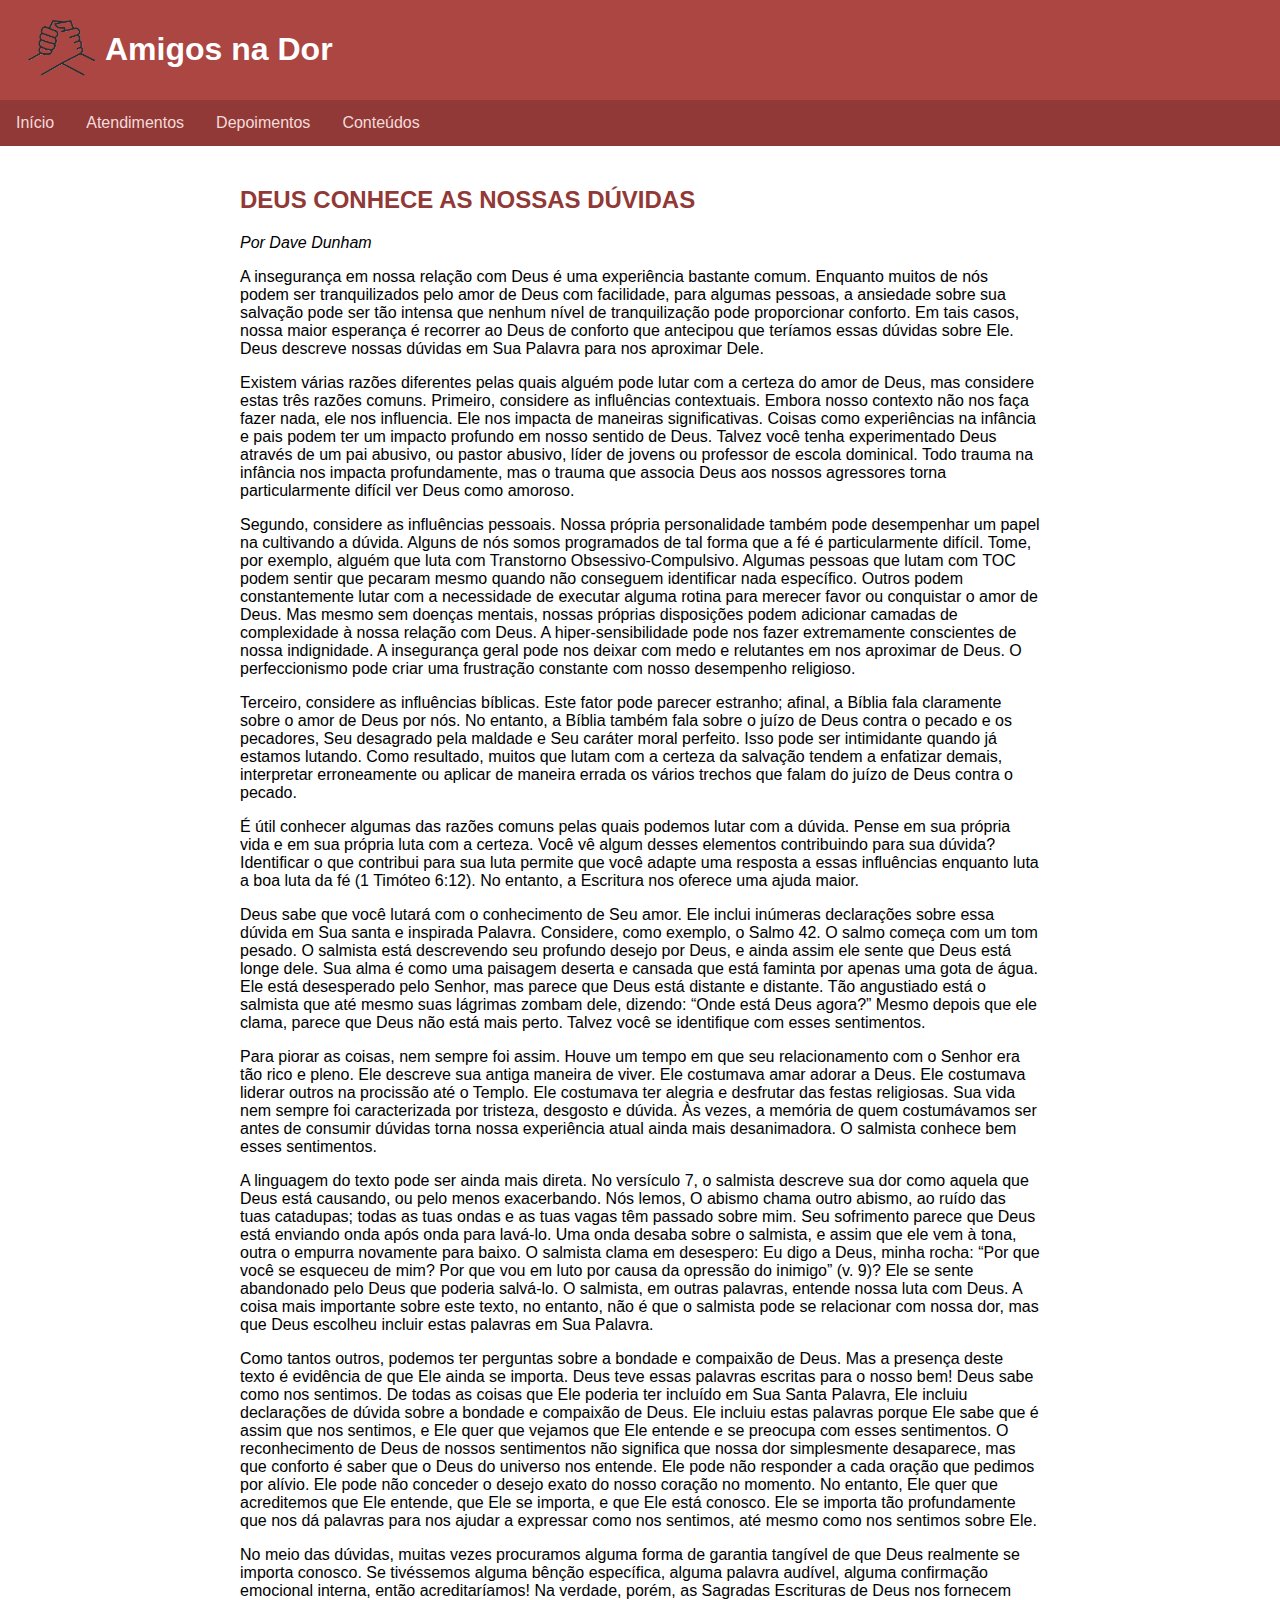
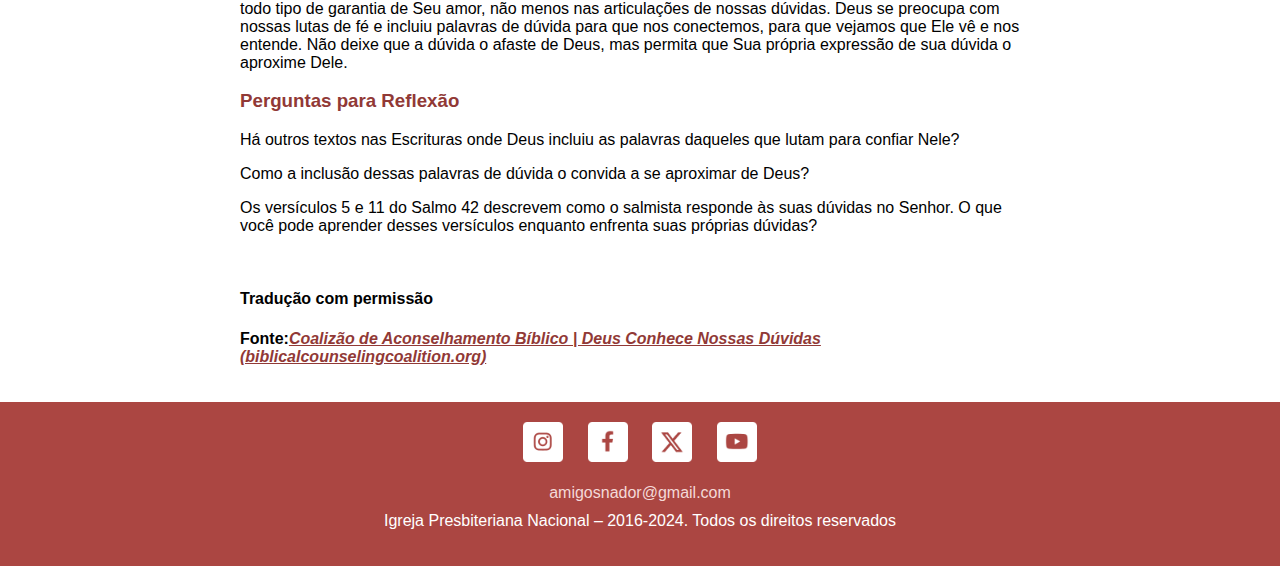
<file: blog/confianca/deus_conhece_nossas_duvidas.html>
<!DOCTYPE html>
<html lang="pt-BR">
    <head>
        <title>Amigos na Dor - Alguém pra conversar, na hora que você mais precisa</title>
	<meta charset="UTF-8">
	<meta name="viewport" content="width=device-width, initial-scale=1.0">
	<meta property="og:image" content="../../imgs/amigos-na-dor.png">
	<link rel="stylesheet" type="text/css" href="../../styles.css">
	<link rel="icon" href="../../imgs/favicon.ico" type="image/x-icon">
	<link rel="shortcut icon" href="../../imgs/favicon.ico" type="image/x-icon">
	<!-- Google tag (gtag.js) -->
	<script async src="https://www.googletagmanager.com/gtag/js?id=AW-870658922"></script>
	<script>
	  window.dataLayer = window.dataLayer || [];
	  function gtag(){dataLayer.push(arguments);}
	  gtag('js', new Date());
	
	  gtag('config', 'AW-870658922');
	</script>
        <meta name="description" content="Esse é o nosso Blog onde postamos reflexões bíblicas e textos informativos para ajudar aqueles que passam por lutas e dores.">
    </head>
<body>

    <div id="header-container"></div>
	
    <div class="content">

        <h2>DEUS CONHECE AS NOSSAS DÚVIDAS</h2>
        <p><i>Por Dave Dunham</i></p>

        <p>A insegurança em nossa relação com Deus é uma experiência bastante comum. Enquanto muitos de nós podem ser tranquilizados pelo amor de Deus com facilidade, para algumas pessoas, a ansiedade sobre sua salvação pode ser tão intensa que nenhum nível de tranquilização pode proporcionar conforto. Em tais casos, nossa maior esperança é recorrer ao Deus de conforto que antecipou que teríamos essas dúvidas sobre Ele. Deus descreve nossas dúvidas em Sua Palavra para nos aproximar Dele.</p>
        <p>Existem várias razões diferentes pelas quais alguém pode lutar com a certeza do amor de Deus, mas considere estas três razões comuns. Primeiro, considere as influências contextuais. Embora nosso contexto não nos faça fazer nada, ele nos influencia. Ele nos impacta de maneiras significativas. Coisas como experiências na infância e pais podem ter um impacto profundo em nosso sentido de Deus. Talvez você tenha experimentado Deus através de um pai abusivo, ou pastor abusivo, líder de jovens ou professor de escola dominical. Todo trauma na infância nos impacta profundamente, mas o trauma que associa Deus aos nossos agressores torna particularmente difícil ver Deus como amoroso.</p>
        <p>Segundo, considere as influências pessoais. Nossa própria personalidade também pode desempenhar um papel na cultivando a dúvida. Alguns de nós somos programados de tal forma que a fé é particularmente difícil. Tome, por exemplo, alguém que luta com Transtorno Obsessivo-Compulsivo. Algumas pessoas que lutam com TOC podem sentir que pecaram mesmo quando não conseguem identificar nada específico. Outros podem constantemente lutar com a necessidade de executar alguma rotina para merecer favor ou conquistar o amor de Deus. Mas mesmo sem doenças mentais, nossas próprias disposições podem adicionar camadas de complexidade à nossa relação com Deus. A hiper-sensibilidade pode nos fazer extremamente conscientes de nossa indignidade. A insegurança geral pode nos deixar com medo e relutantes em nos aproximar de Deus. O perfeccionismo pode criar uma frustração constante com nosso desempenho religioso.</p>
        <p>Terceiro, considere as influências bíblicas. Este fator pode parecer estranho; afinal, a Bíblia fala claramente sobre o amor de Deus por nós. No entanto, a Bíblia também fala sobre o juízo de Deus contra o pecado e os pecadores, Seu desagrado pela maldade e Seu caráter moral perfeito. Isso pode ser intimidante quando já estamos lutando. Como resultado, muitos que lutam com a certeza da salvação tendem a enfatizar demais, interpretar erroneamente ou aplicar de maneira errada os vários trechos que falam do juízo de Deus contra o pecado.</p>
        <p>É útil conhecer algumas das razões comuns pelas quais podemos lutar com a dúvida. Pense em sua própria vida e em sua própria luta com a certeza. Você vê algum desses elementos contribuindo para sua dúvida? Identificar o que contribui para sua luta permite que você adapte uma resposta a essas influências enquanto luta a boa luta da fé (1 Timóteo 6:12). No entanto, a Escritura nos oferece uma ajuda maior.</p>
        <p>Deus sabe que você lutará com o conhecimento de Seu amor. Ele inclui inúmeras declarações sobre essa dúvida em Sua santa e inspirada Palavra. Considere, como exemplo, o Salmo 42. O salmo começa com um tom pesado. O salmista está descrevendo seu profundo desejo por Deus, e ainda assim ele sente que Deus está longe dele. Sua alma é como uma paisagem deserta e cansada que está faminta por apenas uma gota de água. Ele está desesperado pelo Senhor, mas parece que Deus está distante e distante. Tão angustiado está o salmista que até mesmo suas lágrimas zombam dele, dizendo: “Onde está Deus agora?” Mesmo depois que ele clama, parece que Deus não está mais perto. Talvez você se identifique com esses sentimentos.</p>
        <p>Para piorar as coisas, nem sempre foi assim. Houve um tempo em que seu relacionamento com o Senhor era tão rico e pleno. Ele descreve sua antiga maneira de viver. Ele costumava amar adorar a Deus. Ele costumava liderar outros na procissão até o Templo. Ele costumava ter alegria e desfrutar das festas religiosas. Sua vida nem sempre foi caracterizada por tristeza, desgosto e dúvida. Às vezes, a memória de quem costumávamos ser antes de consumir dúvidas torna nossa experiência atual ainda mais desanimadora. O salmista conhece bem esses sentimentos.</p>
        <p>A linguagem do texto pode ser ainda mais direta. No versículo 7, o salmista descreve sua dor como aquela que Deus está causando, ou pelo menos exacerbando. Nós lemos, O abismo chama outro abismo, ao ruído das tuas catadupas; todas as tuas ondas e as tuas vagas têm passado sobre mim. Seu sofrimento parece que Deus está enviando onda após onda para lavá-lo. Uma onda desaba sobre o salmista, e assim que ele vem à tona, outra o empurra novamente para baixo. O salmista clama em desespero: Eu digo a Deus, minha rocha: “Por que você se esqueceu de mim? Por que vou em luto por causa da opressão do inimigo” (v. 9)? Ele se sente abandonado pelo Deus que poderia salvá-lo. O salmista, em outras palavras, entende nossa luta com Deus. A coisa mais importante sobre este texto, no entanto, não é que o salmista pode se relacionar com nossa dor, mas que Deus escolheu incluir estas palavras em Sua Palavra.</p>
        <p>Como tantos outros, podemos ter perguntas sobre a bondade e compaixão de Deus. Mas a presença deste texto é evidência de que Ele ainda se importa. Deus teve essas palavras escritas para o nosso bem! Deus sabe como nos sentimos. De todas as coisas que Ele poderia ter incluído em Sua Santa Palavra, Ele incluiu declarações de dúvida sobre a bondade e compaixão de Deus. Ele incluiu estas palavras porque Ele sabe que é assim que nos sentimos, e Ele quer que vejamos que Ele entende e se preocupa com esses sentimentos. O reconhecimento de Deus de nossos sentimentos não significa que nossa dor simplesmente desaparece, mas que conforto é saber que o Deus do universo nos entende. Ele pode não responder a cada oração que pedimos por alívio. Ele pode não conceder o desejo exato do nosso coração no momento. No entanto, Ele quer que acreditemos que Ele entende, que Ele se importa, e que Ele está conosco. Ele se importa tão profundamente que nos dá palavras para nos ajudar a expressar como nos sentimos, até mesmo como nos sentimos sobre Ele.</p>
        <p>No meio das dúvidas, muitas vezes procuramos alguma forma de garantia tangível de que Deus realmente se importa conosco. Se tivéssemos alguma bênção específica, alguma palavra audível, alguma confirmação emocional interna, então acreditaríamos! Na verdade, porém, as Sagradas Escrituras de Deus nos fornecem todo tipo de garantia de Seu amor, não menos nas articulações de nossas dúvidas. Deus se preocupa com nossas lutas de fé e incluiu palavras de dúvida para que nos conectemos, para que vejamos que Ele vê e nos entende. Não deixe que a dúvida o afaste de Deus, mas permita que Sua própria expressão de sua dúvida o aproxime Dele.</p>
        
        <h3>Perguntas para Reflexão</h3>
        <p>Há outros textos nas Escrituras onde Deus incluiu as palavras daqueles que lutam para confiar Nele?</p>
        <p>Como a inclusão dessas palavras de dúvida o convida a se aproximar de Deus?</p>
        <p>Os versículos 5 e 11 do Salmo 42 descrevem como o salmista responde às suas dúvidas no Senhor. O que você pode aprender desses versículos enquanto enfrenta suas próprias dúvidas?</p>

        <br>
        <h4>Tradução com permissão</h4>
        <p><b>Fonte:<a href="https://www.biblicalcounselingcoalition.org/2022/01/07/god-knows-our-doubts/"><i>Coalizão de Aconselhamento Bíblico | Deus Conhece Nossas Dúvidas (biblicalcounselingcoalition.org)</i></a></b></p>
    </div>
        
	<div id="footer-container"></div>

    <script src="../../js/loadComponents.js"></script>
	<script src="../../js/main.js"></script>

</body>
</html>
</file>
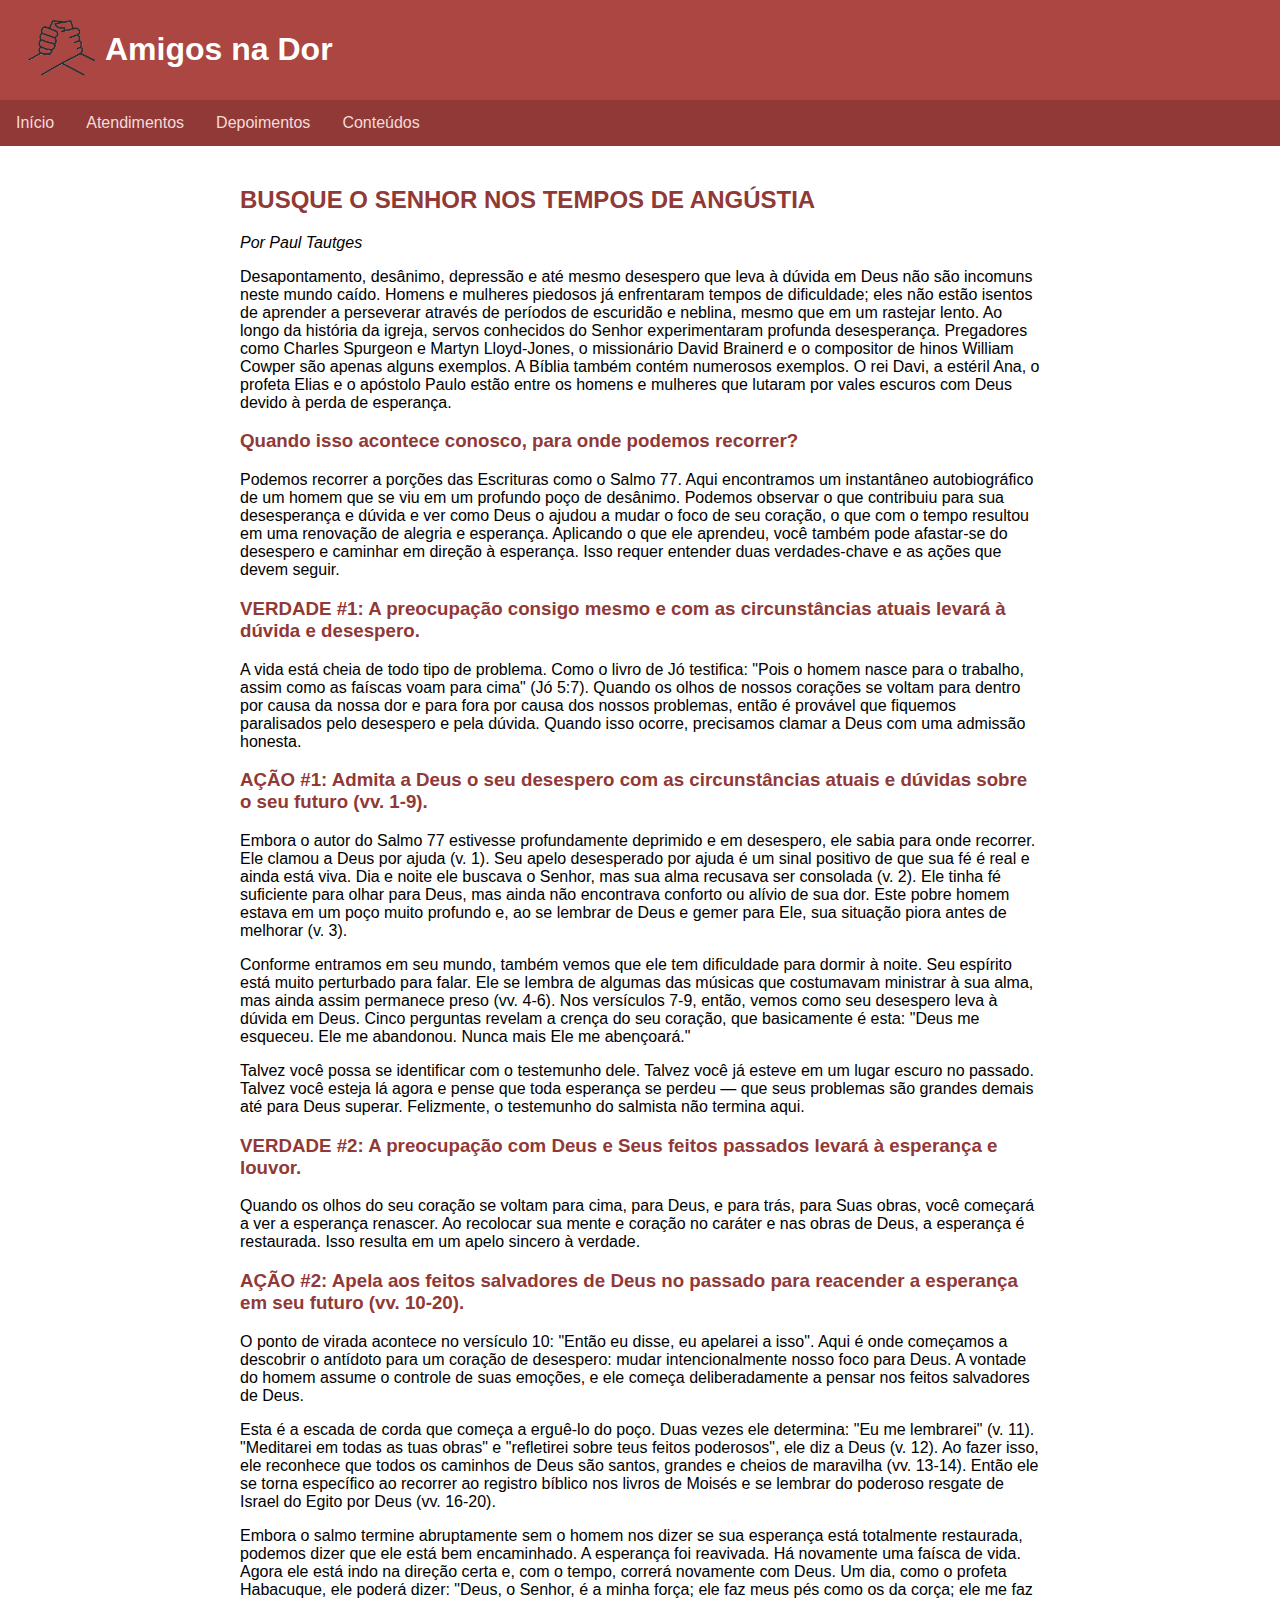
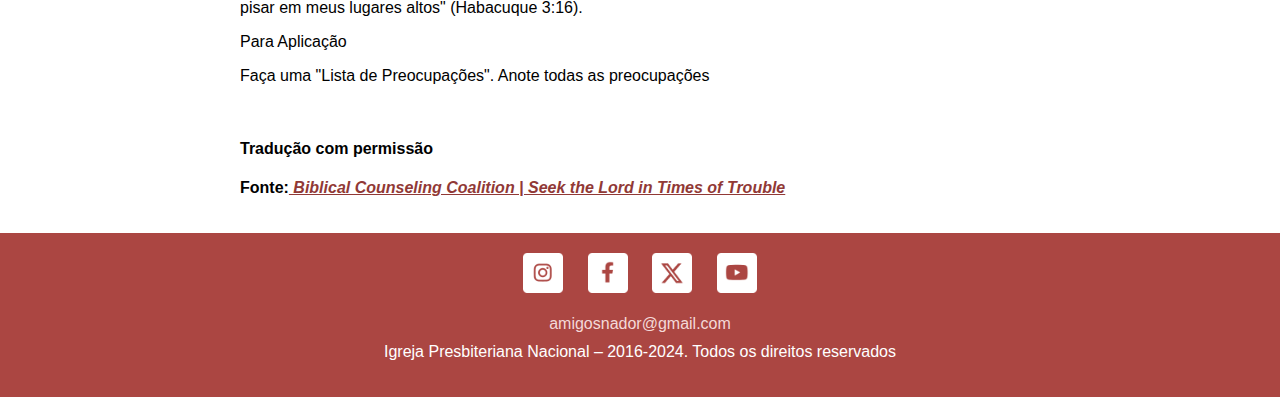
<file: blog/depressao/busque_o_senhor_nos_tempos_de_angustia.html>
<!DOCTYPE html>
<html lang="pt-BR">
    <head>
        <title>Amigos na Dor - Alguém pra conversar, na hora que você mais precisa</title>
	<meta charset="UTF-8">
	<meta name="viewport" content="width=device-width, initial-scale=1.0">
	<meta property="og:image" content="../../imgs/amigos-na-dor.png">
	<link rel="stylesheet" type="text/css" href="../../styles.css">
	<link rel="icon" href="../../imgs/favicon.ico" type="image/x-icon">
	<link rel="shortcut icon" href="../../imgs/favicon.ico" type="image/x-icon">
	<!-- Google tag (gtag.js) -->
	<script async src="https://www.googletagmanager.com/gtag/js?id=AW-870658922"></script>
	<script>
	  window.dataLayer = window.dataLayer || [];
	  function gtag(){dataLayer.push(arguments);}
	  gtag('js', new Date());
	
	  gtag('config', 'AW-870658922');
	</script>
        <meta name="description" content="Esse é o nosso Blog onde postamos reflexões bíblicas e textos informativos para ajudar aqueles que passam por lutas e dores.">
    </head>
<body>

    <div id="header-container"></div>
	
    <div class="content">

        <h2>BUSQUE O SENHOR NOS TEMPOS DE ANGÚSTIA</h2>
        <p><i>Por Paul Tautges</i></p>

        <p>Desapontamento, desânimo, depressão e até mesmo desespero que leva à dúvida em Deus não são incomuns neste mundo caído. Homens e mulheres piedosos já enfrentaram tempos de dificuldade; eles não estão isentos de aprender a perseverar através de períodos de escuridão e neblina, mesmo que em um rastejar lento. Ao longo da história da igreja, servos conhecidos do Senhor experimentaram profunda desesperança. Pregadores como Charles Spurgeon e Martyn Lloyd-Jones, o missionário David Brainerd e o compositor de hinos William Cowper são apenas alguns exemplos. A Bíblia também contém numerosos exemplos. O rei Davi, a estéril Ana, o profeta Elias e o apóstolo Paulo estão entre os homens e mulheres que lutaram por vales escuros com Deus devido à perda de esperança.</p>
        <h3>Quando isso acontece conosco, para onde podemos recorrer?</h3>
        <p>Podemos recorrer a porções das Escrituras como o Salmo 77. Aqui encontramos um instantâneo autobiográfico de um homem que se viu em um profundo poço de desânimo. Podemos observar o que contribuiu para sua desesperança e dúvida e ver como Deus o ajudou a mudar o foco de seu coração, o que com o tempo resultou em uma renovação de alegria e esperança. Aplicando o que ele aprendeu, você também pode afastar-se do desespero e caminhar em direção à esperança. Isso requer entender duas verdades-chave e as ações que devem seguir.</p>
        <h3>VERDADE #1: A preocupação consigo mesmo e com as circunstâncias atuais levará à dúvida e desespero.</h3>
        <p>A vida está cheia de todo tipo de problema. Como o livro de Jó testifica: "Pois o homem nasce para o trabalho, assim como as faíscas voam para cima" (Jó 5:7). Quando os olhos de nossos corações se voltam para dentro por causa da nossa dor e para fora por causa dos nossos problemas, então é provável que fiquemos paralisados pelo desespero e pela dúvida. Quando isso ocorre, precisamos clamar a Deus com uma admissão honesta.</p>
        <h3>AÇÃO #1: Admita a Deus o seu desespero com as circunstâncias atuais e dúvidas sobre o seu futuro (vv. 1-9).</h3>
        <p>Embora o autor do Salmo 77 estivesse profundamente deprimido e em desespero, ele sabia para onde recorrer. Ele clamou a Deus por ajuda (v. 1). Seu apelo desesperado por ajuda é um sinal positivo de que sua fé é real e ainda está viva. Dia e noite ele buscava o Senhor, mas sua alma recusava ser consolada (v. 2). Ele tinha fé suficiente para olhar para Deus, mas ainda não encontrava conforto ou alívio de sua dor. Este pobre homem estava em um poço muito profundo e, ao se lembrar de Deus e gemer para Ele, sua situação piora antes de melhorar (v. 3).</p>
        <p>Conforme entramos em seu mundo, também vemos que ele tem dificuldade para dormir à noite. Seu espírito está muito perturbado para falar. Ele se lembra de algumas das músicas que costumavam ministrar à sua alma, mas ainda assim permanece preso (vv. 4-6). Nos versículos 7-9, então, vemos como seu desespero leva à dúvida em Deus. Cinco perguntas revelam a crença do seu coração, que basicamente é esta: "Deus me esqueceu. Ele me abandonou. Nunca mais Ele me abençoará."</p>
        <p>Talvez você possa se identificar com o testemunho dele. Talvez você já esteve em um lugar escuro no passado. Talvez você esteja lá agora e pense que toda esperança se perdeu — que seus problemas são grandes demais até para Deus superar. Felizmente, o testemunho do salmista não termina aqui.</p>
        <h3>VERDADE #2: A preocupação com Deus e Seus feitos passados levará à esperança e louvor.</h3>
        <p>Quando os olhos do seu coração se voltam para cima, para Deus, e para trás, para Suas obras, você começará a ver a esperança renascer. Ao recolocar sua mente e coração no caráter e nas obras de Deus, a esperança é restaurada. Isso resulta em um apelo sincero à verdade.</p>
        <h3>AÇÃO #2: Apela aos feitos salvadores de Deus no passado para reacender a esperança em seu futuro (vv. 10-20).</h3>
        <p>O ponto de virada acontece no versículo 10: "Então eu disse, eu apelarei a isso". Aqui é onde começamos a descobrir o antídoto para um coração de desespero: mudar intencionalmente nosso foco para Deus. A vontade do homem assume o controle de suas emoções, e ele começa deliberadamente a pensar nos feitos salvadores de Deus.</p>
        <p>Esta é a escada de corda que começa a erguê-lo do poço. Duas vezes ele determina: "Eu me lembrarei" (v. 11). "Meditarei em todas as tuas obras" e "refletirei sobre teus feitos poderosos", ele diz a Deus (v. 12). Ao fazer isso, ele reconhece que todos os caminhos de Deus são santos, grandes e cheios de maravilha (vv. 13-14). Então ele se torna específico ao recorrer ao registro bíblico nos livros de Moisés e se lembrar do poderoso resgate de Israel do Egito por Deus (vv. 16-20).</p>
        <p>Embora o salmo termine abruptamente sem o homem nos dizer se sua esperança está totalmente restaurada, podemos dizer que ele está bem encaminhado. A esperança foi reavivada. Há novamente uma faísca de vida. Agora ele está indo na direção certa e, com o tempo, correrá novamente com Deus. Um dia, como o profeta Habacuque, ele poderá dizer: "Deus, o Senhor, é a minha força; ele faz meus pés como os da corça; ele me faz pisar em meus lugares altos" (Habacuque 3:16).</p>
        <p>Para Aplicação</p>
        <p>Faça uma "Lista de Preocupações". Anote todas as preocupações</p>
        <br>
        <h4>Tradução com permissão</h4>
        <p><b>Fonte:<a href="https://www.biblicalcounselingcoalition.org/2020/05/01/seek-the-lord-in-your-times-of-trouble/"><i> Biblical Counseling Coalition | Seek the Lord in Times of Trouble</i></a></b></p>
    </div>
        
	<div id="footer-container"></div>

    <script src="../../js/loadComponents.js"></script>
	<script src="../../js/main.js"></script>
    
</body>
</html>
</file>
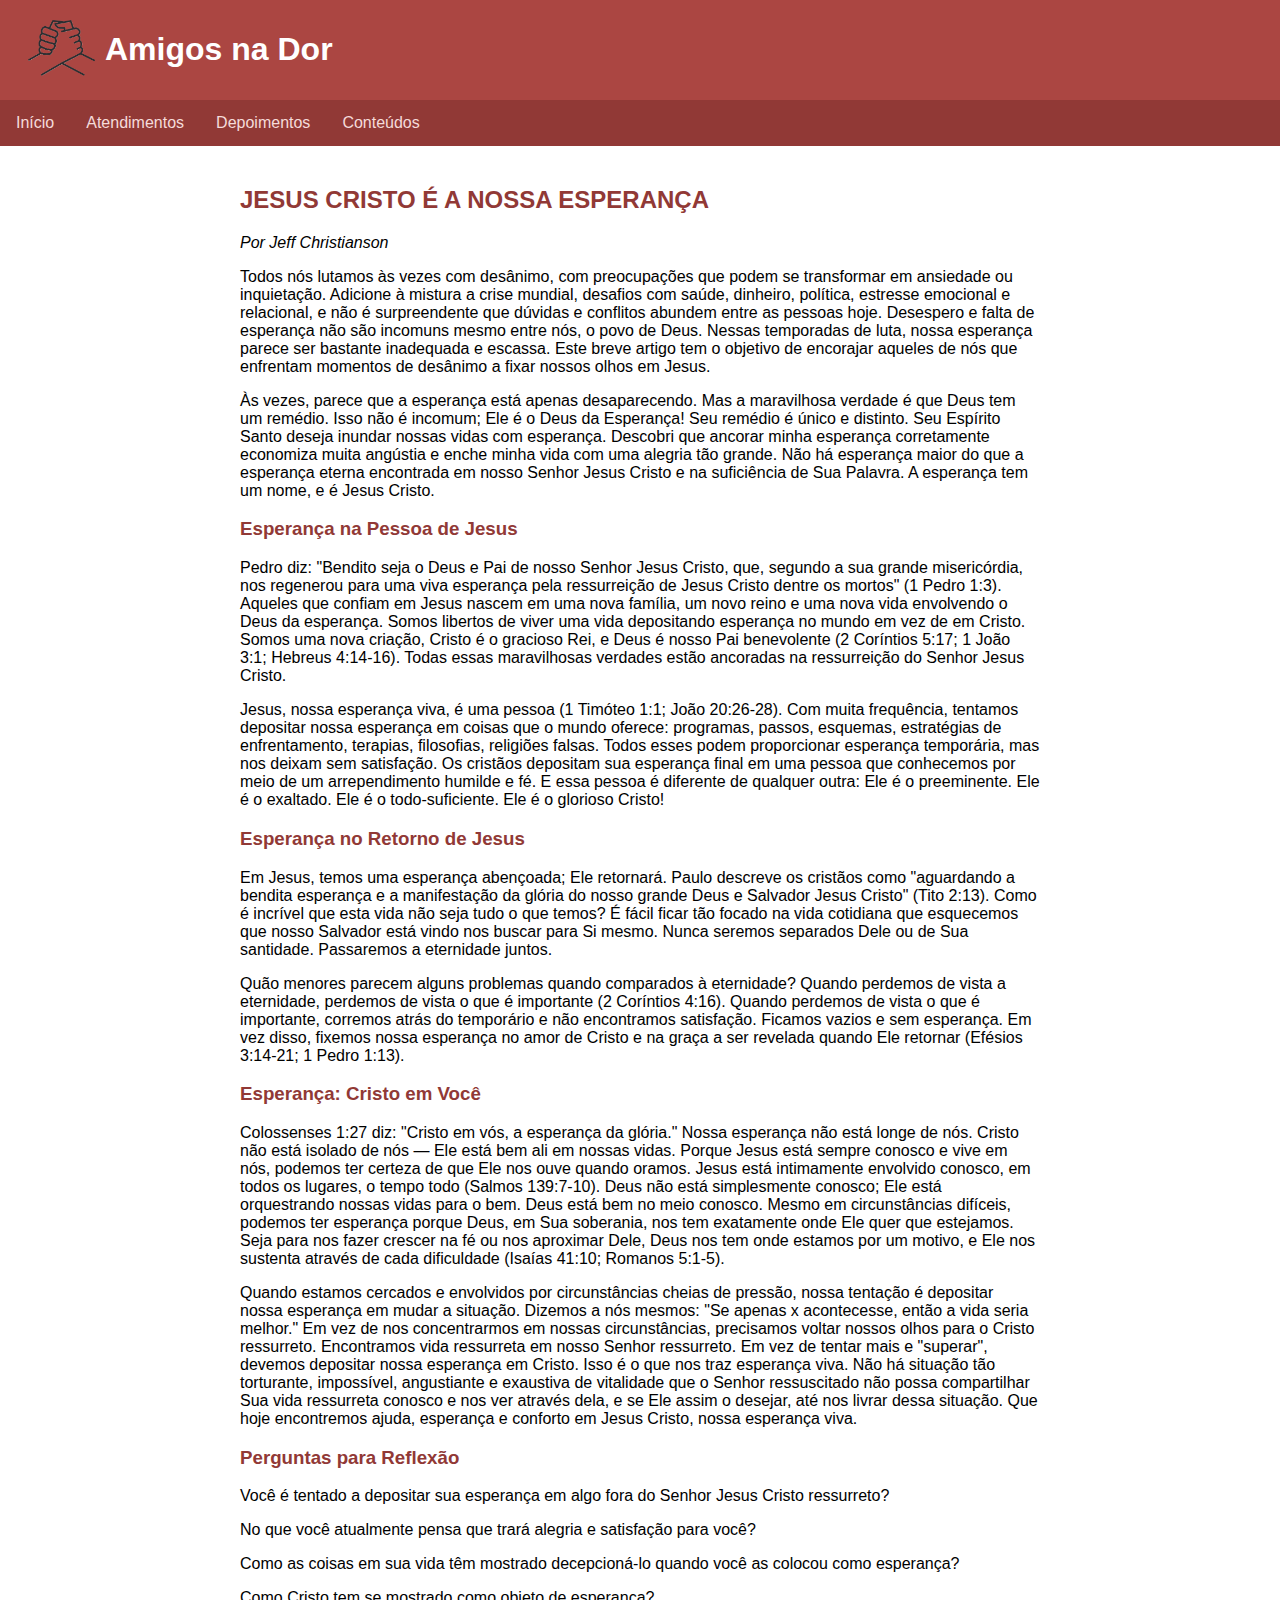
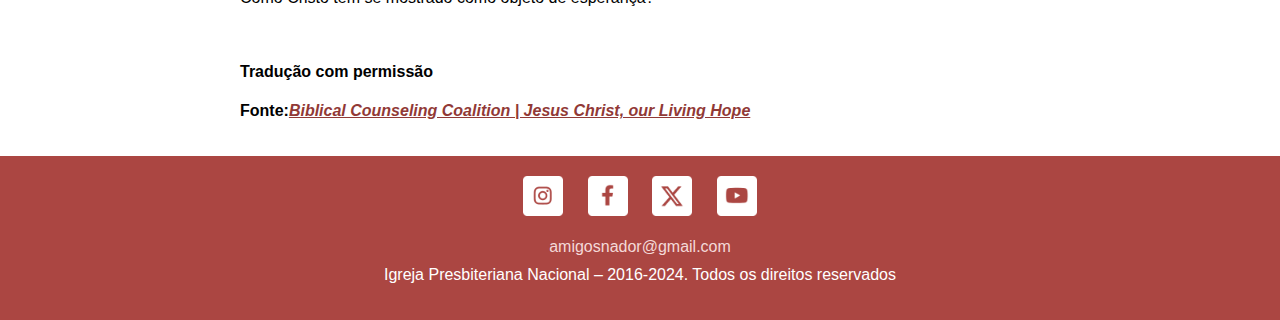
<file: blog/depressao/jesus_cristo_e_a_nossa_esperanca.html>
<!DOCTYPE html>
<html lang="pt-BR">
    <head>
        <title>Amigos na Dor - Alguém pra conversar, na hora que você mais precisa</title>
	<meta charset="UTF-8">
	<meta name="viewport" content="width=device-width, initial-scale=1.0">
	<meta property="og:image" content="../../imgs/amigos-na-dor.png">
	<link rel="stylesheet" type="text/css" href="../../styles.css">
	<link rel="icon" href="../../imgs/favicon.ico" type="image/x-icon">
	<link rel="shortcut icon" href="../../imgs/favicon.ico" type="image/x-icon">
	<!-- Google tag (gtag.js) -->
	<script async src="https://www.googletagmanager.com/gtag/js?id=AW-870658922"></script>
	<script>
	  window.dataLayer = window.dataLayer || [];
	  function gtag(){dataLayer.push(arguments);}
	  gtag('js', new Date());
	
	  gtag('config', 'AW-870658922');
	</script>
        <meta name="description" content="Esse é o nosso Blog onde postamos reflexões bíblicas e textos informativos para ajudar aqueles que passam por lutas e dores.">
    </head>
<body>

    <div id="header-container"></div>
	
    <div class="content">

        <h2>JESUS CRISTO É A NOSSA ESPERANÇA</h2>
        <p><i>Por Jeff Christianson</i></p>
        
        <p>Todos nós lutamos às vezes com desânimo, com preocupações que podem se transformar em ansiedade ou inquietação. Adicione à mistura a crise mundial, desafios com saúde, dinheiro, política, estresse emocional e relacional, e não é surpreendente que dúvidas e conflitos abundem entre as pessoas hoje. Desespero e falta de esperança não são incomuns mesmo entre nós, o povo de Deus. Nessas temporadas de luta, nossa esperança parece ser bastante inadequada e escassa. Este breve artigo tem o objetivo de encorajar aqueles de nós que enfrentam momentos de desânimo a fixar nossos olhos em Jesus.</p>
        <p>Às vezes, parece que a esperança está apenas desaparecendo. Mas a maravilhosa verdade é que Deus tem um remédio. Isso não é incomum; Ele é o Deus da Esperança! Seu remédio é único e distinto. Seu Espírito Santo deseja inundar nossas vidas com esperança. Descobri que ancorar minha esperança corretamente economiza muita angústia e enche minha vida com uma alegria tão grande. Não há esperança maior do que a esperança eterna encontrada em nosso Senhor Jesus Cristo e na suficiência de Sua Palavra. A esperança tem um nome, e é Jesus Cristo.</p>
        <h3>Esperança na Pessoa de Jesus</h3>
        <p>Pedro diz: "Bendito seja o Deus e Pai de nosso Senhor Jesus Cristo, que, segundo a sua grande misericórdia, nos regenerou para uma viva esperança pela ressurreição de Jesus Cristo dentre os mortos" (1 Pedro 1:3). Aqueles que confiam em Jesus nascem em uma nova família, um novo reino e uma nova vida envolvendo o Deus da esperança. Somos libertos de viver uma vida depositando esperança no mundo em vez de em Cristo. Somos uma nova criação, Cristo é o gracioso Rei, e Deus é nosso Pai benevolente (2 Coríntios 5:17; 1 João 3:1; Hebreus 4:14-16). Todas essas maravilhosas verdades estão ancoradas na ressurreição do Senhor Jesus Cristo.</p>
        <p>Jesus, nossa esperança viva, é uma pessoa (1 Timóteo 1:1; João 20:26-28). Com muita frequência, tentamos depositar nossa esperança em coisas que o mundo oferece: programas, passos, esquemas, estratégias de enfrentamento, terapias, filosofias, religiões falsas. Todos esses podem proporcionar esperança temporária, mas nos deixam sem satisfação. Os cristãos depositam sua esperança final em uma pessoa que conhecemos por meio de um arrependimento humilde e fé. E essa pessoa é diferente de qualquer outra: Ele é o preeminente. Ele é o exaltado. Ele é o todo-suficiente. Ele é o glorioso Cristo!</p>
        <h3>Esperança no Retorno de Jesus</h3>
        <p>Em Jesus, temos uma esperança abençoada; Ele retornará. Paulo descreve os cristãos como "aguardando a bendita esperança e a manifestação da glória do nosso grande Deus e Salvador Jesus Cristo" (Tito 2:13). Como é incrível que esta vida não seja tudo o que temos? É fácil ficar tão focado na vida cotidiana que esquecemos que nosso Salvador está vindo nos buscar para Si mesmo. Nunca seremos separados Dele ou de Sua santidade. Passaremos a eternidade juntos.</p>
        <p>Quão menores parecem alguns problemas quando comparados à eternidade? Quando perdemos de vista a eternidade, perdemos de vista o que é importante (2 Coríntios 4:16). Quando perdemos de vista o que é importante, corremos atrás do temporário e não encontramos satisfação. Ficamos vazios e sem esperança. Em vez disso, fixemos nossa esperança no amor de Cristo e na graça a ser revelada quando Ele retornar (Efésios 3:14-21; 1 Pedro 1:13).</p>        
        <h3>Esperança: Cristo em Você</h3>
        <p>Colossenses 1:27 diz: "Cristo em vós, a esperança da glória." Nossa esperança não está longe de nós. Cristo não está isolado de nós — Ele está bem ali em nossas vidas. Porque Jesus está sempre conosco e vive em nós, podemos ter certeza de que Ele nos ouve quando oramos. Jesus está intimamente envolvido conosco, em todos os lugares, o tempo todo (Salmos 139:7-10). Deus não está simplesmente conosco; Ele está orquestrando nossas vidas para o bem. Deus está bem no meio conosco. Mesmo em circunstâncias difíceis, podemos ter esperança porque Deus, em Sua soberania, nos tem exatamente onde Ele quer que estejamos. Seja para nos fazer crescer na fé ou nos aproximar Dele, Deus nos tem onde estamos por um motivo, e Ele nos sustenta através de cada dificuldade (Isaías 41:10; Romanos 5:1-5).</p>
        <p>Quando estamos cercados e envolvidos por circunstâncias cheias de pressão, nossa tentação é depositar nossa esperança em mudar a situação. Dizemos a nós mesmos: "Se apenas x acontecesse, então a vida seria melhor." Em vez de nos concentrarmos em nossas circunstâncias, precisamos voltar nossos olhos para o Cristo ressurreto. Encontramos vida ressurreta em nosso Senhor ressurreto. Em vez de tentar mais e "superar", devemos depositar nossa esperança em Cristo. Isso é o que nos traz esperança viva. Não há situação tão torturante, impossível, angustiante e exaustiva de vitalidade que o Senhor ressuscitado não possa compartilhar Sua vida ressurreta conosco e nos ver através dela, e se Ele assim o desejar, até nos livrar dessa situação. Que hoje encontremos ajuda, esperança e conforto em Jesus Cristo, nossa esperança viva.</p>
        <h3>Perguntas para Reflexão</h3>
        <p>Você é tentado a depositar sua esperança em algo fora do Senhor Jesus Cristo ressurreto?</p>
        <p>No que você atualmente pensa que trará alegria e satisfação para você?</p>
        <p>Como as coisas em sua vida têm mostrado decepcioná-lo quando você as colocou como esperança?</p>
        <p>Como Cristo tem se mostrado como objeto de esperança?</p>
        
        <br>
        <h4>Tradução com permissão</h4>
        <p><b>Fonte:<a href="https://www.biblicalcounselingcoalition.org/2021/09/03/jesus-christ-our-living-hope/"><i>Biblical Counseling Coalition | Jesus Christ, our Living Hope</i></a></b></p>
    </div>
        
	<div id="footer-container"></div>

    <script src="../../js/loadComponents.js"></script>
	<script src="../../js/main.js"></script>

</body>
</html>
</file>
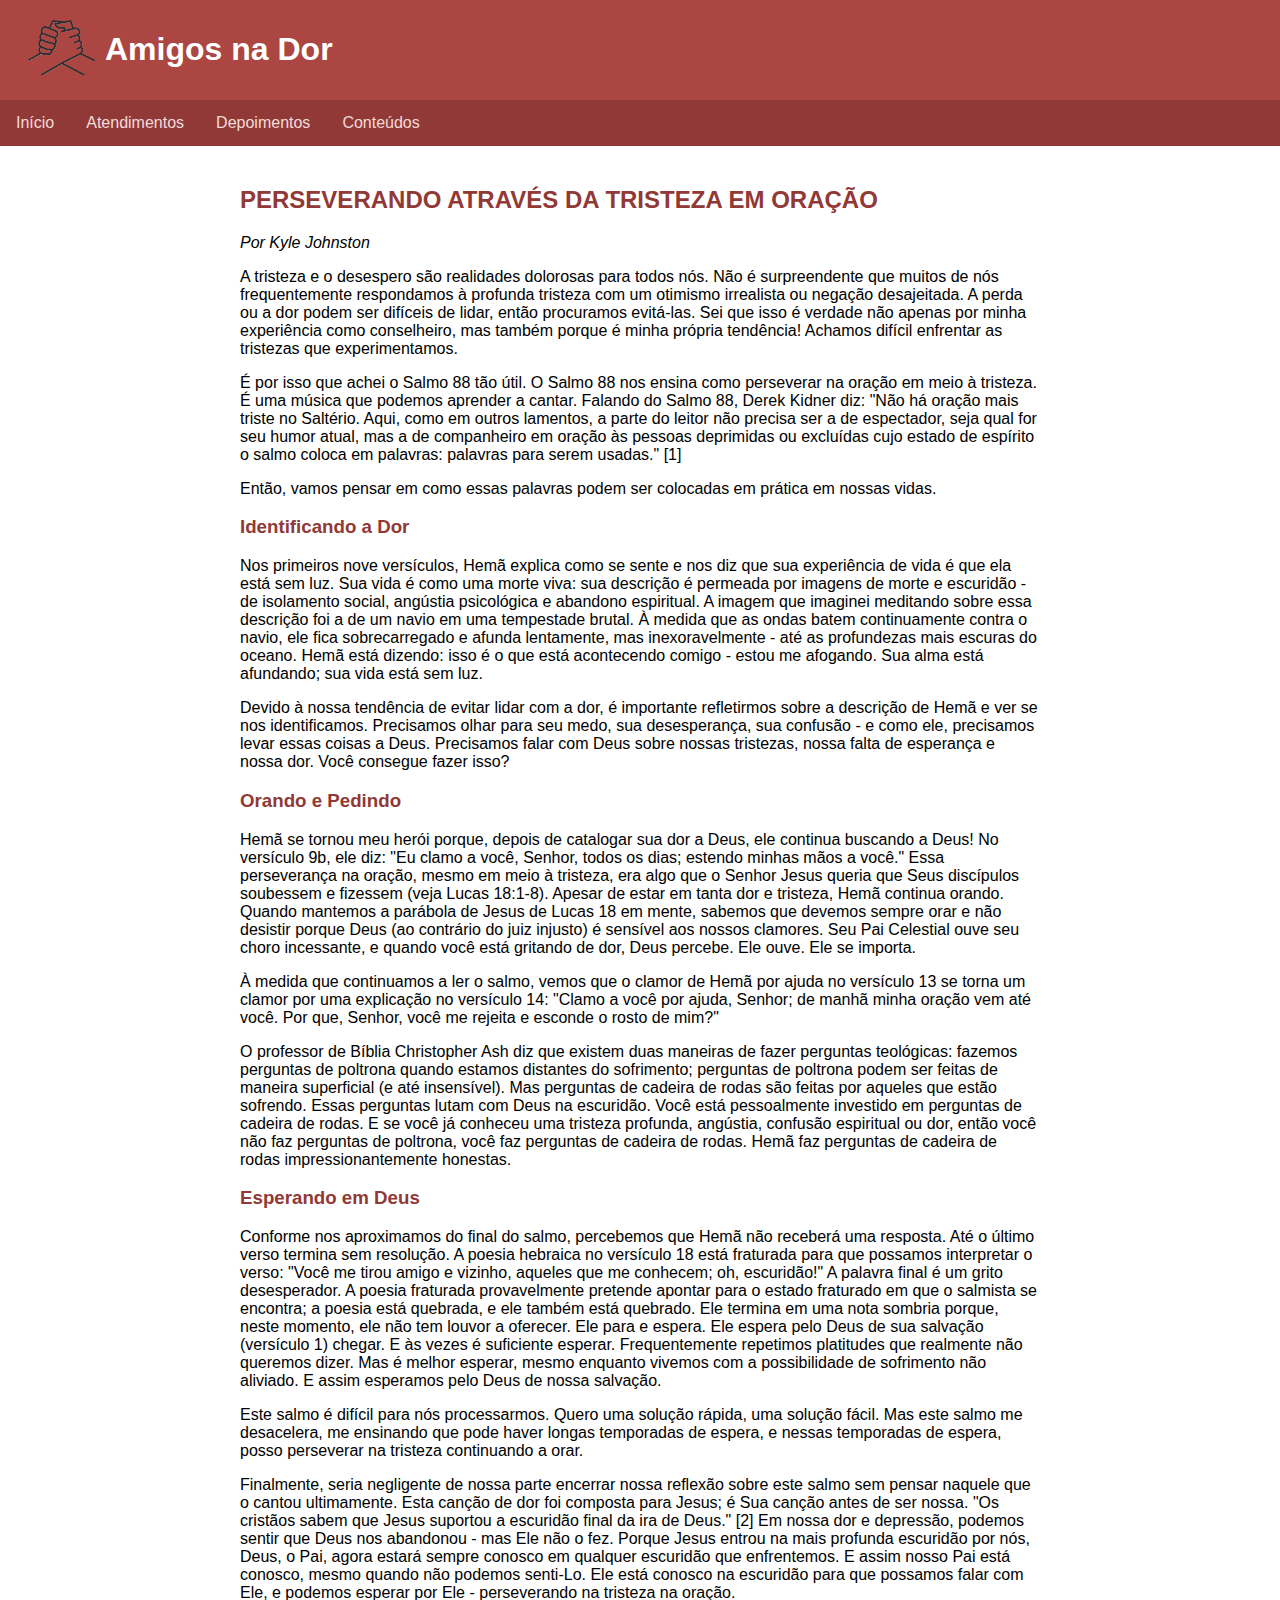
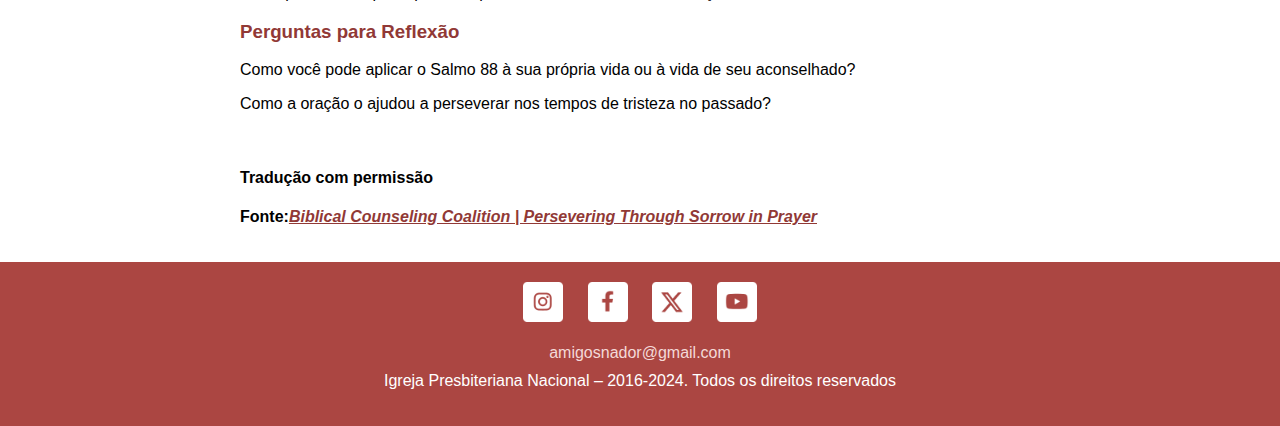
<file: blog/depressao/perseverando_atraves_da_tristeza_em_oracao.html>
<!DOCTYPE html>
<html lang="pt-BR">
    <head>
        <title>Amigos na Dor - Alguém pra conversar, na hora que você mais precisa</title>
	<meta charset="UTF-8">
	<meta name="viewport" content="width=device-width, initial-scale=1.0">
	<meta property="og:image" content="../../imgs/amigos-na-dor.png">
	<link rel="stylesheet" type="text/css" href="../../styles.css">
	<link rel="icon" href="../../imgs/favicon.ico" type="image/x-icon">
	<link rel="shortcut icon" href="../../imgs/favicon.ico" type="image/x-icon">
	<!-- Google tag (gtag.js) -->
	<script async src="https://www.googletagmanager.com/gtag/js?id=AW-870658922"></script>
	<script>
	  window.dataLayer = window.dataLayer || [];
	  function gtag(){dataLayer.push(arguments);}
	  gtag('js', new Date());
	
	  gtag('config', 'AW-870658922');
	</script>
        <meta name="description" content="Esse é o nosso Blog onde postamos reflexões bíblicas e textos informativos para ajudar aqueles que passam por lutas e dores.">
    </head>
<body>

    <div id="header-container"></div>
	
    <div class="content">

        <h2>PERSEVERANDO ATRAVÉS DA TRISTEZA EM ORAÇÃO</h2>
        <p><i>Por Kyle Johnston</i></p>

        <p>A tristeza e o desespero são realidades dolorosas para todos nós. Não é surpreendente que muitos de nós frequentemente respondamos à profunda tristeza com um otimismo irrealista ou negação desajeitada. A perda ou a dor podem ser difíceis de lidar, então procuramos evitá-las. Sei que isso é verdade não apenas por minha experiência como conselheiro, mas também porque é minha própria tendência! Achamos difícil enfrentar as tristezas que experimentamos.</p>
        <p>É por isso que achei o Salmo 88 tão útil. O Salmo 88 nos ensina como perseverar na oração em meio à tristeza. É uma música que podemos aprender a cantar. Falando do Salmo 88, Derek Kidner diz: "Não há oração mais triste no Saltério. Aqui, como em outros lamentos, a parte do leitor não precisa ser a de espectador, seja qual for seu humor atual, mas a de companheiro em oração às pessoas deprimidas ou excluídas cujo estado de espírito o salmo coloca em palavras: palavras para serem usadas." [1]</p>
        <p>Então, vamos pensar em como essas palavras podem ser colocadas em prática em nossas vidas.</p>
        <h3>Identificando a Dor</h3>
        <p>Nos primeiros nove versículos, Hemã explica como se sente e nos diz que sua experiência de vida é que ela está sem luz. Sua vida é como uma morte viva: sua descrição é permeada por imagens de morte e escuridão - de isolamento social, angústia psicológica e abandono espiritual. A imagem que imaginei meditando sobre essa descrição foi a de um navio em uma tempestade brutal. À medida que as ondas batem continuamente contra o navio, ele fica sobrecarregado e afunda lentamente, mas inexoravelmente - até as profundezas mais escuras do oceano. Hemã está dizendo: isso é o que está acontecendo comigo - estou me afogando. Sua alma está afundando; sua vida está sem luz.</p>
        <p>Devido à nossa tendência de evitar lidar com a dor, é importante refletirmos sobre a descrição de Hemã e ver se nos identificamos. Precisamos olhar para seu medo, sua desesperança, sua confusão - e como ele, precisamos levar essas coisas a Deus. Precisamos falar com Deus sobre nossas tristezas, nossa falta de esperança e nossa dor. Você consegue fazer isso?</p>
        <h3>Orando e Pedindo</h3>
        <p>Hemã se tornou meu herói porque, depois de catalogar sua dor a Deus, ele continua buscando a Deus! No versículo 9b, ele diz: "Eu clamo a você, Senhor, todos os dias; estendo minhas mãos a você." Essa perseverança na oração, mesmo em meio à tristeza, era algo que o Senhor Jesus queria que Seus discípulos soubessem e fizessem (veja Lucas 18:1-8). Apesar de estar em tanta dor e tristeza, Hemã continua orando. Quando mantemos a parábola de Jesus de Lucas 18 em mente, sabemos que devemos sempre orar e não desistir porque Deus (ao contrário do juiz injusto) é sensível aos nossos clamores. Seu Pai Celestial ouve seu choro incessante, e quando você está gritando de dor, Deus percebe. Ele ouve. Ele se importa.</p>
        <p>À medida que continuamos a ler o salmo, vemos que o clamor de Hemã por ajuda no versículo 13 se torna um clamor por uma explicação no versículo 14: "Clamo a você por ajuda, Senhor; de manhã minha oração vem até você. Por que, Senhor, você me rejeita e esconde o rosto de mim?"</p>
        <p>O professor de Bíblia Christopher Ash diz que existem duas maneiras de fazer perguntas teológicas: fazemos perguntas de poltrona quando estamos distantes do sofrimento; perguntas de poltrona podem ser feitas de maneira superficial (e até insensível). Mas perguntas de cadeira de rodas são feitas por aqueles que estão sofrendo. Essas perguntas lutam com Deus na escuridão. Você está pessoalmente investido em perguntas de cadeira de rodas. E se você já conheceu uma tristeza profunda, angústia, confusão espiritual ou dor, então você não faz perguntas de poltrona, você faz perguntas de cadeira de rodas. Hemã faz perguntas de cadeira de rodas impressionantemente honestas.</p>
        <h3>Esperando em Deus</h3>
        <p>Conforme nos aproximamos do final do salmo, percebemos que Hemã não receberá uma resposta. Até o último verso termina sem resolução. A poesia hebraica no versículo 18 está fraturada para que possamos interpretar o verso: "Você me tirou amigo e vizinho, aqueles que me conhecem; oh, escuridão!" A palavra final é um grito desesperador. A poesia fraturada provavelmente pretende apontar para o estado fraturado em que o salmista se encontra; a poesia está quebrada, e ele também está quebrado. Ele termina em uma nota sombria porque, neste momento, ele não tem louvor a oferecer. Ele para e espera. Ele espera pelo Deus de sua salvação (versículo 1) chegar. E às vezes é suficiente esperar. Frequentemente repetimos platitudes que realmente não queremos dizer. Mas é melhor esperar, mesmo enquanto vivemos com a possibilidade de sofrimento não aliviado. E assim esperamos pelo Deus de nossa salvação.</p>
        <p>Este salmo é difícil para nós processarmos. Quero uma solução rápida, uma solução fácil. Mas este salmo me desacelera, me ensinando que pode haver longas temporadas de espera, e nessas temporadas de espera, posso perseverar na tristeza continuando a orar.</p>
        <p>Finalmente, seria negligente de nossa parte encerrar nossa reflexão sobre este salmo sem pensar naquele que o cantou ultimamente. Esta canção de dor foi composta para Jesus; é Sua canção antes de ser nossa. "Os cristãos sabem que Jesus suportou a escuridão final da ira de Deus." [2] Em nossa dor e depressão, podemos sentir que Deus nos abandonou - mas Ele não o fez. Porque Jesus entrou na mais profunda escuridão por nós, Deus, o Pai, agora estará sempre conosco em qualquer escuridão que enfrentemos. E assim nosso Pai está conosco, mesmo quando não podemos senti-Lo. Ele está conosco na escuridão para que possamos falar com Ele, e podemos esperar por Ele - perseverando na tristeza na oração.</p>
        <h3>Perguntas para Reflexão</h3>
        <p>Como você pode aplicar o Salmo 88 à sua própria vida ou à vida de seu aconselhado?</p>
        <p>Como a oração o ajudou a perseverar nos tempos de tristeza no passado?</p>

        <br>
        <h4>Tradução com permissão</h4>
        <p><b>Fonte:<a href="https://www.biblicalcounselingcoalition.org/2017/07/10/persevering-through-sorrow-in-prayer/"><i>Biblical Counseling Coalition | Persevering Through Sorrow in Prayer</i></a></b></p>
    </div>
        
	<div id="footer-container"></div>

    <script src="../../js/loadComponents.js"></script>
	<script src="../../js/main.js"></script>

</body>
</html>
</file>
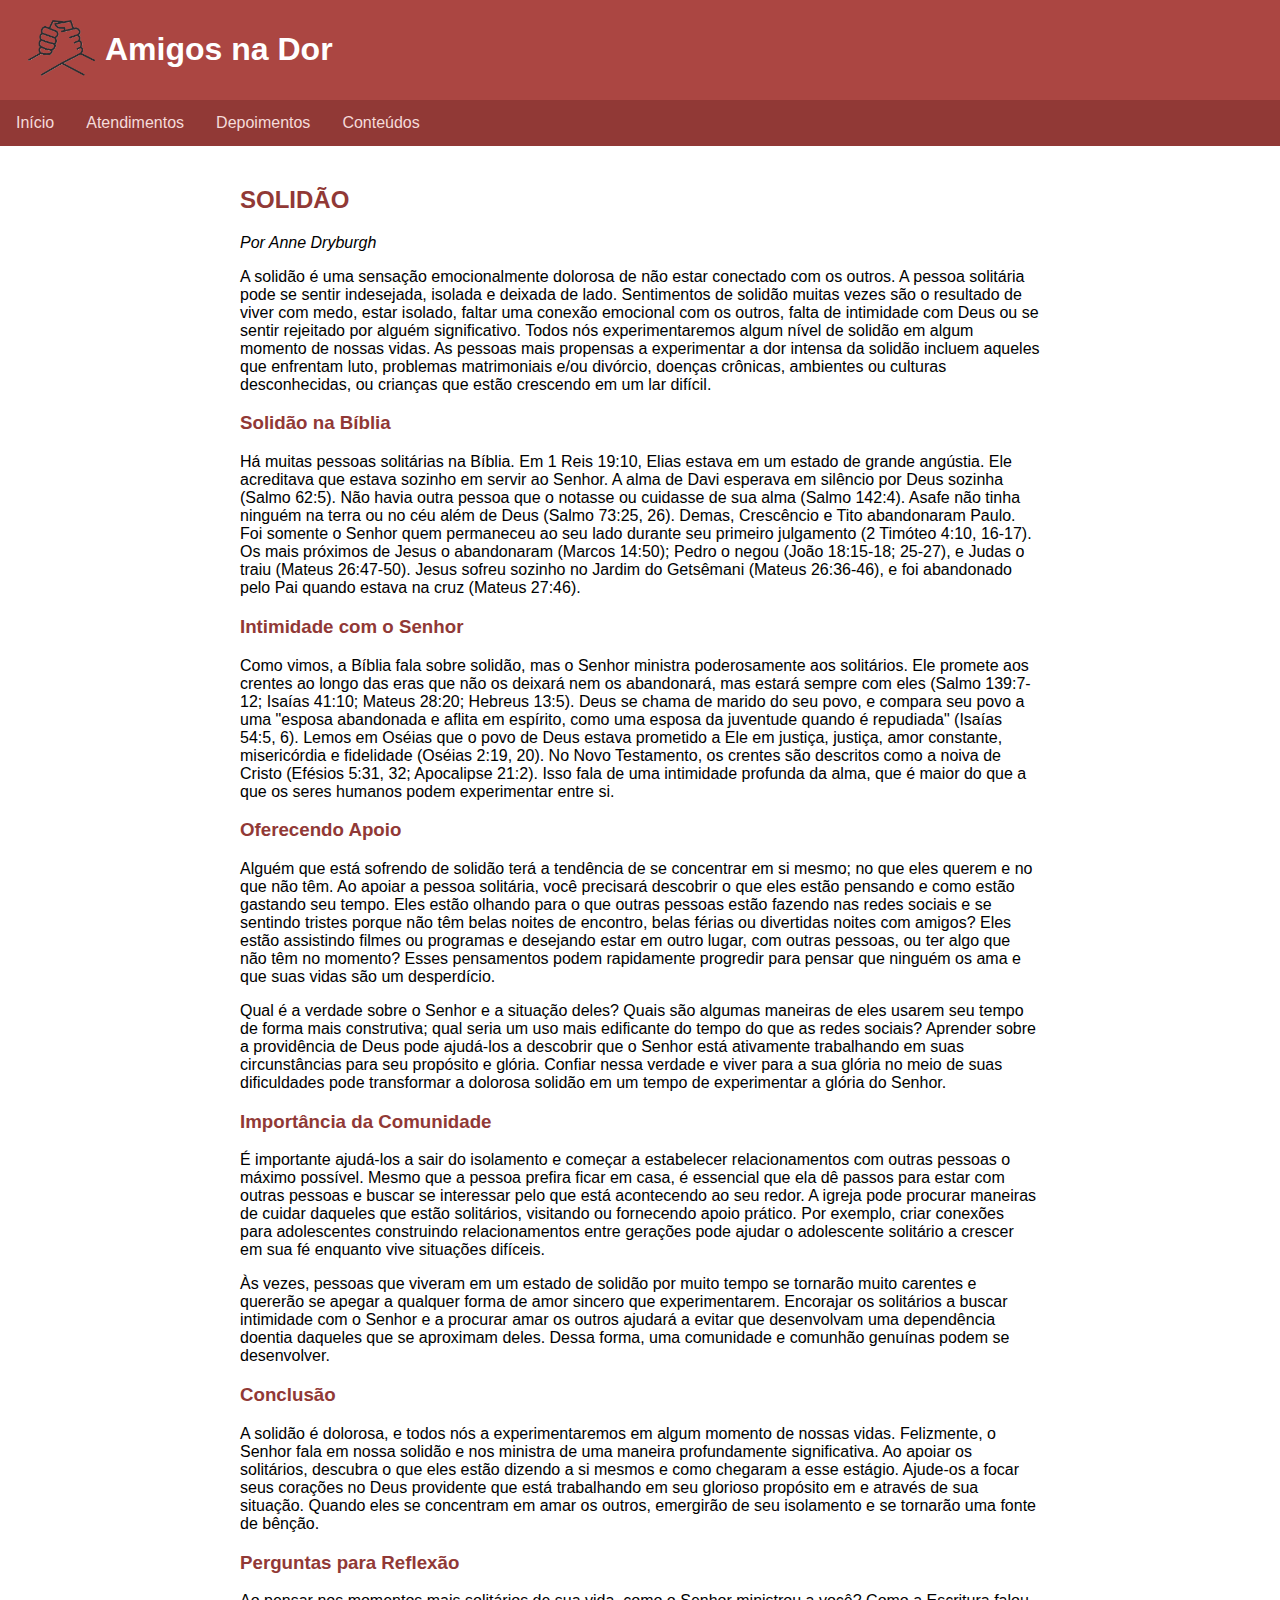
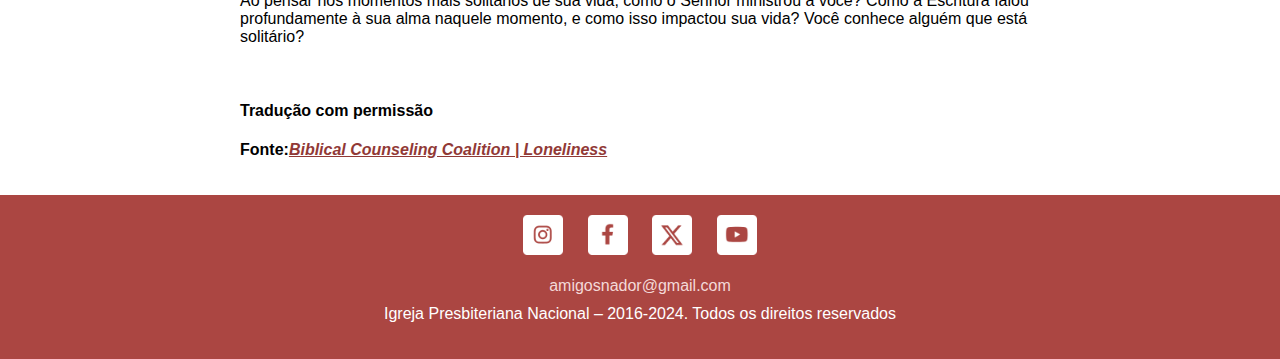
<file: blog/depressao/solidao.html>
<!DOCTYPE html>
<html lang="pt-BR">
    <head>
        <title>Amigos na Dor - Alguém pra conversar, na hora que você mais precisa</title>
	<meta charset="UTF-8">
	<meta name="viewport" content="width=device-width, initial-scale=1.0">
	<meta property="og:image" content="../../imgs/amigos-na-dor.png">
	<link rel="stylesheet" type="text/css" href="../../styles.css">
	<link rel="icon" href="../../imgs/favicon.ico" type="image/x-icon">
	<link rel="shortcut icon" href="../../imgs/favicon.ico" type="image/x-icon">
	<!-- Google tag (gtag.js) -->
	<script async src="https://www.googletagmanager.com/gtag/js?id=AW-870658922"></script>
	<script>
	  window.dataLayer = window.dataLayer || [];
	  function gtag(){dataLayer.push(arguments);}
	  gtag('js', new Date());
	
	  gtag('config', 'AW-870658922');
	</script>
        <meta name="description" content="Esse é o nosso Blog onde postamos reflexões bíblicas e textos informativos para ajudar aqueles que passam por lutas e dores.">
    </head>
<body>

    <div id="header-container"></div>
	
    <div class="content">

        <h2>SOLIDÃO</h2>
        <p><i>Por Anne Dryburgh</i></p>

        <p>A solidão é uma sensação emocionalmente dolorosa de não estar conectado com os outros. A pessoa solitária pode se sentir indesejada, isolada e deixada de lado. Sentimentos de solidão muitas vezes são o resultado de viver com medo, estar isolado, faltar uma conexão emocional com os outros, falta de intimidade com Deus ou se sentir rejeitado por alguém significativo. Todos nós experimentaremos algum nível de solidão em algum momento de nossas vidas. As pessoas mais propensas a experimentar a dor intensa da solidão incluem aqueles que enfrentam luto, problemas matrimoniais e/ou divórcio, doenças crônicas, ambientes ou culturas desconhecidas, ou crianças que estão crescendo em um lar difícil.</p>
        <h3>Solidão na Bíblia</h3>
        <p>Há muitas pessoas solitárias na Bíblia. Em 1 Reis 19:10, Elias estava em um estado de grande angústia. Ele acreditava que estava sozinho em servir ao Senhor. A alma de Davi esperava em silêncio por Deus sozinha (Salmo 62:5). Não havia outra pessoa que o notasse ou cuidasse de sua alma (Salmo 142:4). Asafe não tinha ninguém na terra ou no céu além de Deus (Salmo 73:25, 26). Demas, Crescêncio e Tito abandonaram Paulo. Foi somente o Senhor quem permaneceu ao seu lado durante seu primeiro julgamento (2 Timóteo 4:10, 16-17). Os mais próximos de Jesus o abandonaram (Marcos 14:50); Pedro o negou (João 18:15-18; 25-27), e Judas o traiu (Mateus 26:47-50). Jesus sofreu sozinho no Jardim do Getsêmani (Mateus 26:36-46), e foi abandonado pelo Pai quando estava na cruz (Mateus 27:46).</p>
        <h3>Intimidade com o Senhor</h3>
        <p>Como vimos, a Bíblia fala sobre solidão, mas o Senhor ministra poderosamente aos solitários. Ele promete aos crentes ao longo das eras que não os deixará nem os abandonará, mas estará sempre com eles (Salmo 139:7-12; Isaías 41:10; Mateus 28:20; Hebreus 13:5). Deus se chama de marido do seu povo, e compara seu povo a uma "esposa abandonada e aflita em espírito, como uma esposa da juventude quando é repudiada" (Isaías 54:5, 6). Lemos em Oséias que o povo de Deus estava prometido a Ele em justiça, justiça, amor constante, misericórdia e fidelidade (Oséias 2:19, 20). No Novo Testamento, os crentes são descritos como a noiva de Cristo (Efésios 5:31, 32; Apocalipse 21:2). Isso fala de uma intimidade profunda da alma, que é maior do que a que os seres humanos podem experimentar entre si.</p>
        <h3>Oferecendo Apoio</h3>
        <p>Alguém que está sofrendo de solidão terá a tendência de se concentrar em si mesmo; no que eles querem e no que não têm. Ao apoiar a pessoa solitária, você precisará descobrir o que eles estão pensando e como estão gastando seu tempo. Eles estão olhando para o que outras pessoas estão fazendo nas redes sociais e se sentindo tristes porque não têm belas noites de encontro, belas férias ou divertidas noites com amigos? Eles estão assistindo filmes ou programas e desejando estar em outro lugar, com outras pessoas, ou ter algo que não têm no momento? Esses pensamentos podem rapidamente progredir para pensar que ninguém os ama e que suas vidas são um desperdício.</p>
        <p>Qual é a verdade sobre o Senhor e a situação deles? Quais são algumas maneiras de eles usarem seu tempo de forma mais construtiva; qual seria um uso mais edificante do tempo do que as redes sociais? Aprender sobre a providência de Deus pode ajudá-los a descobrir que o Senhor está ativamente trabalhando em suas circunstâncias para seu propósito e glória. Confiar nessa verdade e viver para a sua glória no meio de suas dificuldades pode transformar a dolorosa solidão em um tempo de experimentar a glória do Senhor.</p>
        <h3>Importância da Comunidade</h3>
        <p>É importante ajudá-los a sair do isolamento e começar a estabelecer relacionamentos com outras pessoas o máximo possível. Mesmo que a pessoa prefira ficar em casa, é essencial que ela dê passos para estar com outras pessoas e buscar se interessar pelo que está acontecendo ao seu redor. A igreja pode procurar maneiras de cuidar daqueles que estão solitários, visitando ou fornecendo apoio prático. Por exemplo, criar conexões para adolescentes construindo relacionamentos entre gerações pode ajudar o adolescente solitário a crescer em sua fé enquanto vive situações difíceis.</p>
        <p>Às vezes, pessoas que viveram em um estado de solidão por muito tempo se tornarão muito carentes e quererão se apegar a qualquer forma de amor sincero que experimentarem. Encorajar os solitários a buscar intimidade com o Senhor e a procurar amar os outros ajudará a evitar que desenvolvam uma dependência doentia daqueles que se aproximam deles. Dessa forma, uma comunidade e comunhão genuínas podem se desenvolver.</p>
        <h3>Conclusão</h3>
        <p>A solidão é dolorosa, e todos nós a experimentaremos em algum momento de nossas vidas. Felizmente, o Senhor fala em nossa solidão e nos ministra de uma maneira profundamente significativa. Ao apoiar os solitários, descubra o que eles estão dizendo a si mesmos e como chegaram a esse estágio. Ajude-os a focar seus corações no Deus providente que está trabalhando em seu glorioso propósito em e através de sua situação. Quando eles se concentram em amar os outros, emergirão de seu isolamento e se tornarão uma fonte de bênção.</p>
        <h3>Perguntas para Reflexão</h3>
        <p>Ao pensar nos momentos mais solitários de sua vida, como o Senhor ministrou a você? Como a Escritura falou profundamente à sua alma naquele momento, e como isso impactou sua vida? Você conhece alguém que está solitário?</p>

        <br>
        <h4>Tradução com permissão</h4>
        <p><b>Fonte:<a href="https://www.biblicalcounselingcoalition.org/2018/02/21/loneliness/"><i>Biblical Counseling Coalition | Loneliness</i></a></b></p>
    </div>
        
	<div id="footer-container"></div>

    <script src="../../js/loadComponents.js"></script>
	<script src="../../js/main.js"></script>

</body>
</html>
</file>
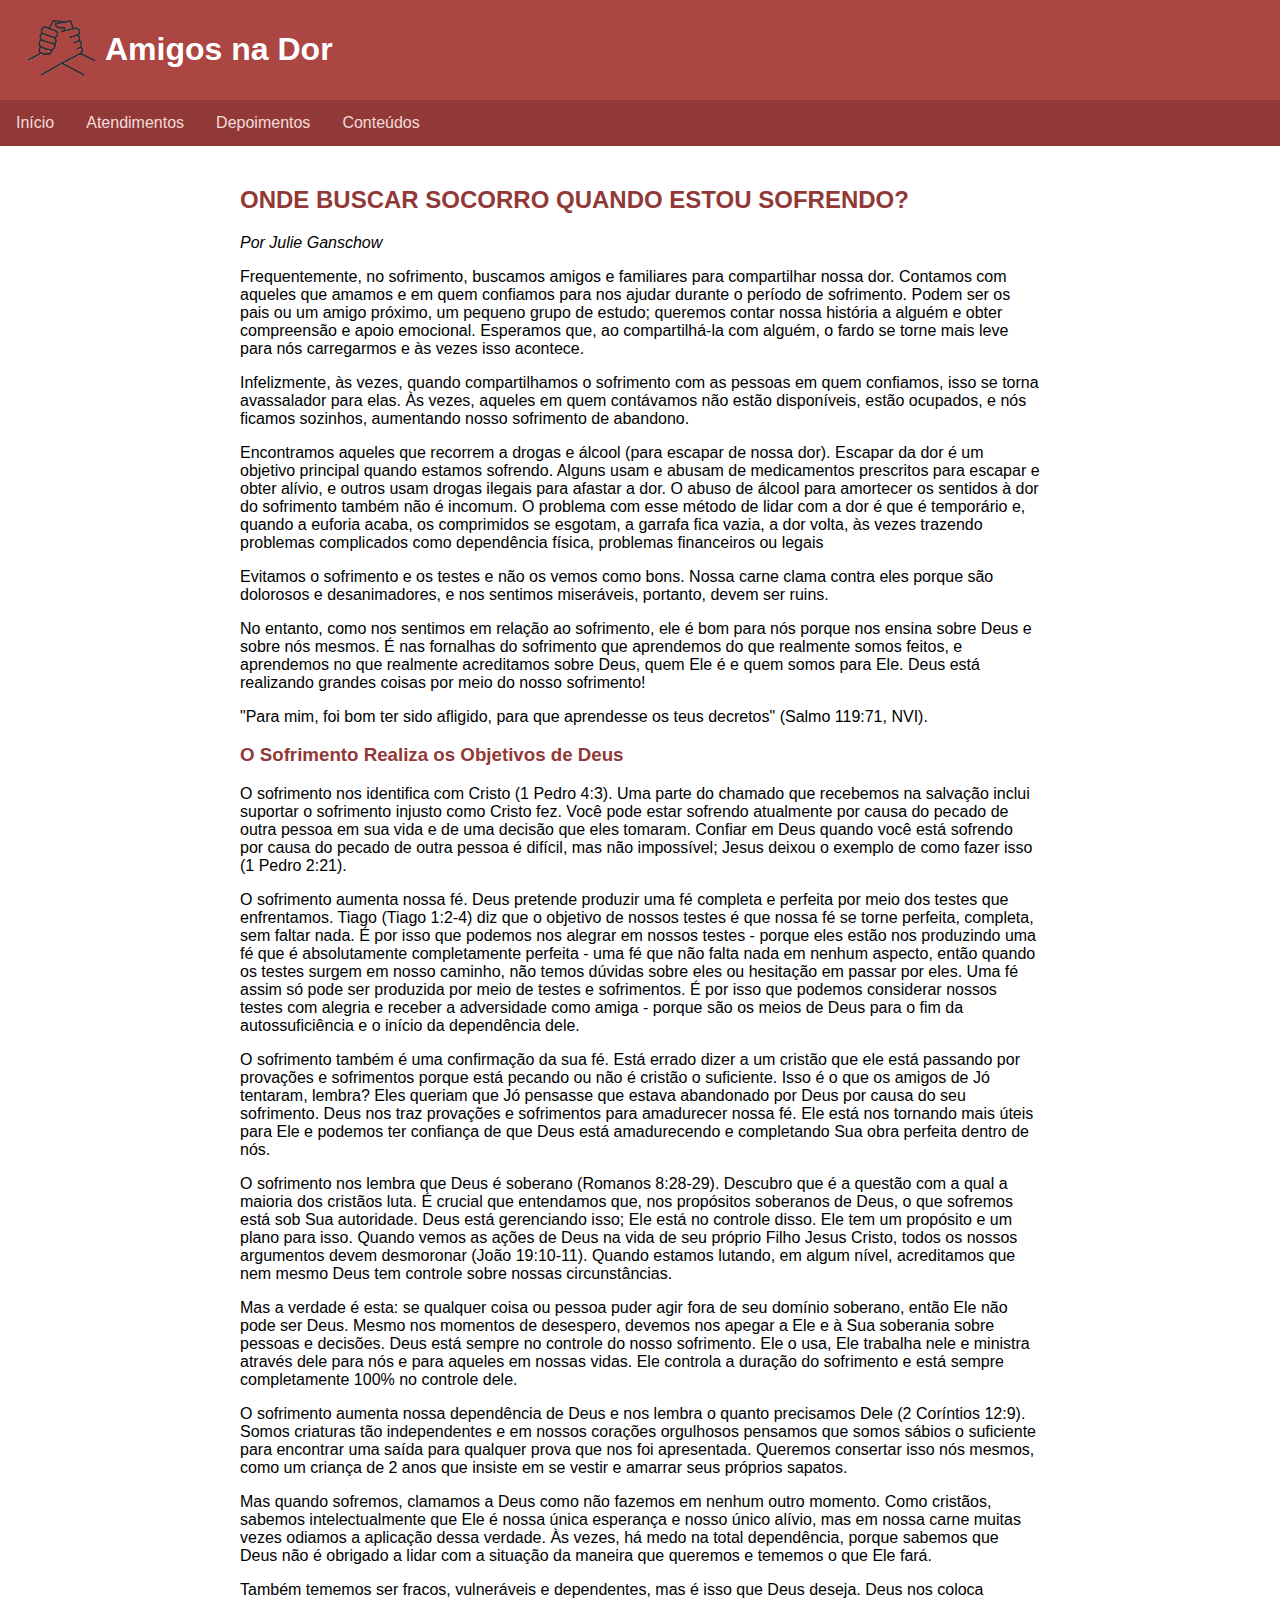
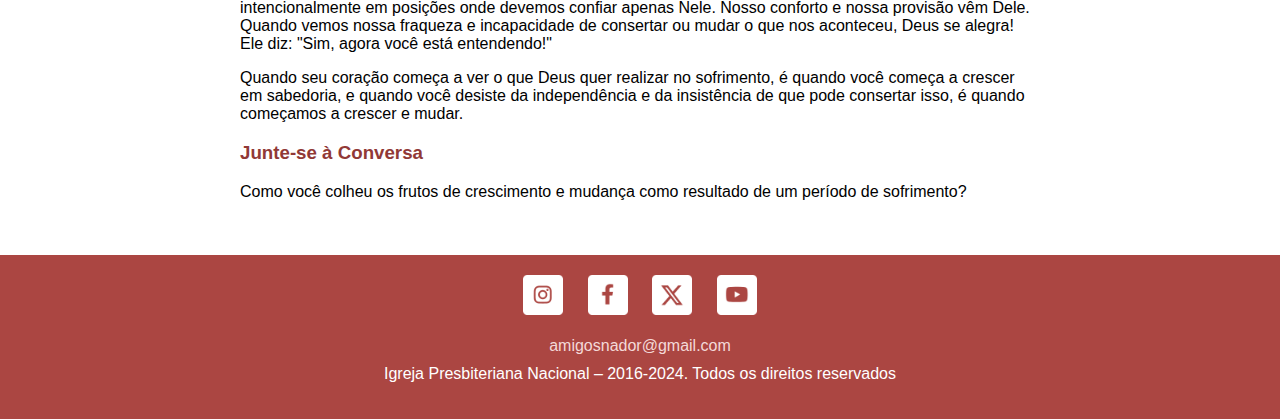
<file: blog/sofrimento/onde_buscar_socorro_quando_estou_sofrendo.html>
<!DOCTYPE html>
<html lang="pt-BR">
    <head>
        <title>Amigos na Dor - Alguém pra conversar, na hora que você mais precisa</title>
	<meta charset="UTF-8">
	<meta name="viewport" content="width=device-width, initial-scale=1.0">
	<meta property="og:image" content="../../imgs/amigos-na-dor.png">
	<link rel="stylesheet" type="text/css" href="../../styles.css">
	<link rel="icon" href="../../imgs/favicon.ico" type="image/x-icon">
	<link rel="shortcut icon" href="../../imgs/favicon.ico" type="image/x-icon">
	<!-- Google tag (gtag.js) -->
	<script async src="https://www.googletagmanager.com/gtag/js?id=AW-870658922"></script>
	<script>
	  window.dataLayer = window.dataLayer || [];
	  function gtag(){dataLayer.push(arguments);}
	  gtag('js', new Date());
	
	  gtag('config', 'AW-870658922');
	</script>
        <meta name="description" content="Esse é o nosso Blog onde postamos reflexões bíblicas e textos informativos para ajudar aqueles que passam por lutas e dores.">
    </head>
<body>

    <div id="header-container"></div>
	
    <div class="content">

        <h2>ONDE BUSCAR SOCORRO QUANDO ESTOU SOFRENDO?</h2>
        <p><i>Por Julie Ganschow</i></p>

        <p>Frequentemente, no sofrimento, buscamos amigos e familiares para compartilhar nossa dor. Contamos com aqueles que amamos e em quem confiamos para nos ajudar durante o período de sofrimento. Podem ser os pais ou um amigo próximo, um pequeno grupo de estudo; queremos contar nossa história a alguém e obter compreensão e apoio emocional. Esperamos que, ao compartilhá-la com alguém, o fardo se torne mais leve para nós carregarmos e às vezes isso acontece.</p>
        <p>Infelizmente, às vezes, quando compartilhamos o sofrimento com as pessoas em quem confiamos, isso se torna avassalador para elas. Às vezes, aqueles em quem contávamos não estão disponíveis, estão ocupados, e nós ficamos sozinhos, aumentando nosso sofrimento de abandono.</p>
        <p>Encontramos aqueles que recorrem a drogas e álcool (para escapar de nossa dor). Escapar da dor é um objetivo principal quando estamos sofrendo. Alguns usam e abusam de medicamentos prescritos para escapar e obter alívio, e outros usam drogas ilegais para afastar a dor. O abuso de álcool para amortecer os sentidos à dor do sofrimento também não é incomum. O problema com esse método de lidar com a dor é que é temporário e, quando a euforia acaba, os comprimidos se esgotam, a garrafa fica vazia, a dor volta, às vezes trazendo problemas complicados como dependência física, problemas financeiros ou legais</p>
        <p>Evitamos o sofrimento e os testes e não os vemos como bons. Nossa carne clama contra eles porque são dolorosos e desanimadores, e nos sentimos miseráveis, portanto, devem ser ruins.</p>
        <p>No entanto, como nos sentimos em relação ao sofrimento, ele é bom para nós porque nos ensina sobre Deus e sobre nós mesmos. É nas fornalhas do sofrimento que aprendemos do que realmente somos feitos, e aprendemos no que realmente acreditamos sobre Deus, quem Ele é e quem somos para Ele. Deus está realizando grandes coisas por meio do nosso sofrimento!</p>
        <p>"Para mim, foi bom ter sido afligido, para que aprendesse os teus decretos" (Salmo 119:71, NVI).</p>
        <h3>O Sofrimento Realiza os Objetivos de Deus</h3>
        <p>O sofrimento nos identifica com Cristo (1 Pedro 4:3). Uma parte do chamado que recebemos na salvação inclui suportar o sofrimento injusto como Cristo fez. Você pode estar sofrendo atualmente por causa do pecado de outra pessoa em sua vida e de uma decisão que eles tomaram. Confiar em Deus quando você está sofrendo por causa do pecado de outra pessoa é difícil, mas não impossível; Jesus deixou o exemplo de como fazer isso (1 Pedro 2:21).</p>
        <p>O sofrimento aumenta nossa fé. Deus pretende produzir uma fé completa e perfeita por meio dos testes que enfrentamos. Tiago (Tiago 1:2-4) diz que o objetivo de nossos testes é que nossa fé se torne perfeita, completa, sem faltar nada. É por isso que podemos nos alegrar em nossos testes - porque eles estão nos produzindo uma fé que é absolutamente completamente perfeita - uma fé que não falta nada em nenhum aspecto, então quando os testes surgem em nosso caminho, não temos dúvidas sobre eles ou hesitação em passar por eles. Uma fé assim só pode ser produzida por meio de testes e sofrimentos. É por isso que podemos considerar nossos testes com alegria e receber a adversidade como amiga - porque são os meios de Deus para o fim da autossuficiência e o início da dependência dele.</p>
        <p>O sofrimento também é uma confirmação da sua fé. Está errado dizer a um cristão que ele está passando por provações e sofrimentos porque está pecando ou não é cristão o suficiente. Isso é o que os amigos de Jó tentaram, lembra? Eles queriam que Jó pensasse que estava abandonado por Deus por causa do seu sofrimento. Deus nos traz provações e sofrimentos para amadurecer nossa fé. Ele está nos tornando mais úteis para Ele e podemos ter confiança de que Deus está amadurecendo e completando Sua obra perfeita dentro de nós.</p>
        <p>O sofrimento nos lembra que Deus é soberano (Romanos 8:28-29). Descubro que é a questão com a qual a maioria dos cristãos luta. É crucial que entendamos que, nos propósitos soberanos de Deus, o que sofremos está sob Sua autoridade. Deus está gerenciando isso; Ele está no controle disso. Ele tem um propósito e um plano para isso. Quando vemos as ações de Deus na vida de seu próprio Filho Jesus Cristo, todos os nossos argumentos devem desmoronar (João 19:10-11). Quando estamos lutando, em algum nível, acreditamos que nem mesmo Deus tem controle sobre nossas circunstâncias.</p>
        <p>Mas a verdade é esta: se qualquer coisa ou pessoa puder agir fora de seu domínio soberano, então Ele não pode ser Deus. Mesmo nos momentos de desespero, devemos nos apegar a Ele e à Sua soberania sobre pessoas e decisões. Deus está sempre no controle do nosso sofrimento. Ele o usa, Ele trabalha nele e ministra através dele para nós e para aqueles em nossas vidas. Ele controla a duração do sofrimento e está sempre completamente 100% no controle dele.</p>
        <p>O sofrimento aumenta nossa dependência de Deus e nos lembra o quanto precisamos Dele (2 Coríntios 12:9). Somos criaturas tão independentes e em nossos corações orgulhosos pensamos que somos sábios o suficiente para encontrar uma saída para qualquer prova que nos foi apresentada. Queremos consertar isso nós mesmos, como um criança de 2 anos que insiste em se vestir e amarrar seus próprios sapatos.</p>
        <p>Mas quando sofremos, clamamos a Deus como não fazemos em nenhum outro momento. Como cristãos, sabemos intelectualmente que Ele é nossa única esperança e nosso único alívio, mas em nossa carne muitas vezes odiamos a aplicação dessa verdade. Às vezes, há medo na total dependência, porque sabemos que Deus não é obrigado a lidar com a situação da maneira que queremos e tememos o que Ele fará.</p>
        <p>Também tememos ser fracos, vulneráveis e dependentes, mas é isso que Deus deseja. Deus nos coloca intencionalmente em posições onde devemos confiar apenas Nele. Nosso conforto e nossa provisão vêm Dele. Quando vemos nossa fraqueza e incapacidade de consertar ou mudar o que nos aconteceu, Deus se alegra! Ele diz: "Sim, agora você está entendendo!"</p>
        <p>Quando seu coração começa a ver o que Deus quer realizar no sofrimento, é quando você começa a crescer em sabedoria, e quando você desiste da independência e da insistência de que pode consertar isso, é quando começamos a crescer e mudar.</p>
        <h3>Junte-se à Conversa</h3>
        <p>Como você colheu os frutos de crescimento e mudança como resultado de um período de sofrimento?</p>
        <br>
    </div>
        
	<div id="footer-container"></div>

    <script src="../../js/loadComponents.js"></script>
	<script src="../../js/main.js"></script>

</body>
</html>
</file>
<file: styles.css>
body {
    font-family: Arial, sans-serif;
    margin: 0;
    padding: 0;
}
.header {
    background-color: #ab4642;
    color: white;
    padding: 10px;
    text-align: center;
    display: flex;
    align-items: center;
}

.header img {
    max-width: 70px; /* Ajuste conforme necessário */
    height: auto; /* Mantém a proporção da imagem */
    margin-right: 10px; /* Ajuste conforme necessário */
    margin-left: 15px;
}

@media (max-width: 768px) {
    /* Defina o menu lateral à esquerda */
    #menu-container {
        position: absolute;
        left: -250px;
        top: 0;
        width: 250px;
        height: 100%;
        transition: left 0.3s ease;
        overflow-y: auto; /* Adicionado para permitir rolagem na barra lateral */
        margin-top: 70px;
    }
    #menu-container.hidden {
        left: -250px;
    }

    #menu-container.active {
        left: 0; /* Mostrar o menu quando estiver ativo */
    }

    /* Estilos para as abas na barra lateral */
    .tabs {
        flex-direction: column;
        background-color: #913936;
    }
    .tab {
        padding: 15px;
        /*border-bottom: 1px solid #ddd;*/
        color: #f5dbda;
        text-align: left;
        text-decoration: none;
        display: block;
        transition: background-color 0.3s ease;
    }
    #side-menu-button {
        display: block;
        cursor: pointer;
        position: absolute;
        left: 0;
        padding: 15px;
    }
}

@media (min-width: 768px) {
    .tabs {
        background-color: #913936;
        overflow: hidden;
    }

    .tab {
        float: left;
        display: block;
        color: #f5dbda;
        text-align: center;
        padding: 14px 16px;
        text-decoration: none;
        transition: background-color 0.3s ease;
    }

    #side-menu-button {
        display: none;
    }
}

.tab:hover {
    background-color: #d96459;
    color: white;
}

.quote {
    text-align: center;
    margin: 20px 0;
}

.quote blockquote {
    font-style: italic;
    color: rgb(184, 85, 85); /* Cor do texto da citação */
}

.content {
    max-width: 800px; /* Ajuste o valor conforme necessário */
    margin: 0 auto; /* Centraliza o conteúdo na página */
    padding: 20px;
}

.content h2 {
    color: #913936;
}

.content h3 {
    color: #913936;
}

.content a {
    color: #913936;
}

.footer {
    background-color: #ab4642; /* Vermelho Escuro com Saturação Reduzida */
    color: white;
    padding: 20px 0;
    text-align: center;
}

.footer img {
    width: 40px; /* Ajuste conforme necessário */
    height: 40px;
}

.contact a {
    color: #f4d9d8; /* Tom de rosa pálido */
    text-decoration: none;
    margin: 0 10px;
    transition: color 0.3s ease;
}

.contact a:hover {
    color: white;
}

.footer p {
    margin-top: 10px;
}

.content-testimonials {
    max-width: 1000px; /* Ajuste o valor conforme necessário */
    margin: 0 auto; /* Centraliza o conteúdo na página */
    padding: 20px;
}

.content-testimonials h2 {
    color: #913936;
    margin: 0;
}

.content-testimonials p {
    margin: 0; /* Remove margem padrão do <p> */
}

.testimonials {
    display: flex;
    flex-wrap: wrap;
    justify-content: space-between;
    max-width: 1000px;
    margin: 0 auto;
    padding: 20px;
}

.testimonial {
    width: calc(50% - 20px);
    margin-bottom: 20px;
    padding: 10px;
    border: 1px solid #ccc;
    box-shadow: 0 2px 4px rgba(0, 0, 0, 0.1);
    box-sizing: border-box;
}

.vacation-alert {
    width: calc(90%);
    margin-bottom: 20px;
    padding: 10px;
    color: red;
    border: 1px solid #ccc;
    box-shadow: 0 2px 4px rgba(0, 0, 0, 0.1);
    box-sizing: border-box;
}

@media (max-width: 768px) {
    .testimonial {
        width: 100%; /* Caixa ocupa a largura total em telas menores */
        margin-bottom: 20px;
    }
}

.author {
    font-style: italic;
    margin-top: 10px;
    text-align: left;
}

.avatar {
    float: left;
    margin-right: 10px;
    max-width: 30px; /* Ajuste o tamanho da imagem conforme necessário */
}

.ilustracao-conv {
    max-width: 300px; /* Ajuste conforme necessário */
    height: auto;
    margin-top: 15px;
    margin-bottom: 20px;
}

.text-and-img {
    display: flex;
    align-items: center;
    max-width: 850px; /* Ajuste o valor conforme necessário */
    margin: 0 auto; /* Centraliza o conteúdo na página */
    padding: 20px;
}

@media (max-width: 465px) {
    .text-and-img {
        flex-direction: column;
        align-items: flex-start;
    }
}

.ilustracao-sad {
    max-width: 200px; /* Ajuste conforme necessário */
    /*margin-right: 20px;*/
    height: auto;
}

#main-text-container {
    border: 1px solid #ccc;
    box-shadow: 0 2px 4px rgba(0, 0, 0, 0.1);
    box-sizing: border-box;
}

.img-and-text {
    display: flex;
    align-items: center;
    max-width: 850px;
    margin: 0 auto;
    padding: 20px;
}

@media (max-width: 465px) {
    .img-and-text {
        flex-direction: column;
        align-items: flex-start;
    }
}

.ilustracao-maintext {
    max-width: 200px;
    margin-right: 20px;
    height: auto;
}

@media (max-width: 465px) {
    .ilustracao-maintext {
        margin-left: 25px;
    }
}

.video-description {
    font-size: 14px;
    color: #333;
    margin-top: 10px;
    margin-bottom: 25px;
}

@media (max-width: 570px) {
    .content iframe {
        width: 280px;
        height: 158px;
    }
}

.posts-container {
    display: flex;
    flex-wrap: wrap;
    justify-content: space-between;
    max-width: 800px;
    margin: 0 auto;
    padding: 20px;
}

.post {
    width: calc(50% - 20px);
    margin-bottom: 20px;
    padding: 10px;
    border: 1px solid #ccc;
    box-shadow: 0 2px 4px rgba(0, 0, 0, 0.1);
    box-sizing: border-box;
}

@media (max-width: 768px) {
    .post {
        width: 100%; /* Caixa ocupa a largura total em telas menores */
        margin-bottom: 20px;
    }
}

.ilustracao-post {
    width: calc(100% - 30px);
    /*width: 350px;*/
    /*height: 200px;*/
}
</file>
